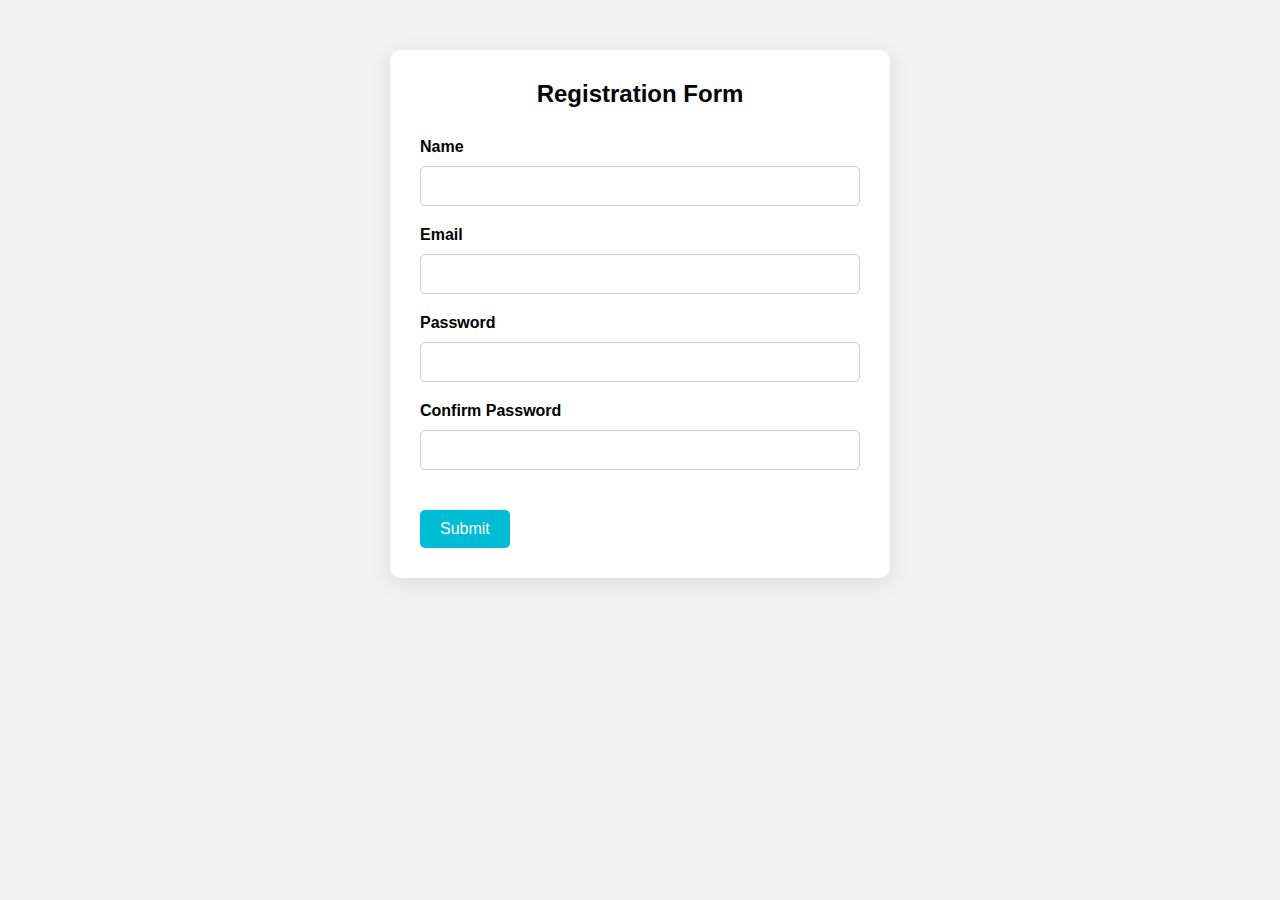
<file: validate-form-main/index.html>
<!DOCTYPE html>
<html>
  <head>
    <title>Form Validation Example</title>
    <link rel="stylesheet" type="text/css" href="style.css">
  </head>
  <body>
    <div class="container">
      <h2>Registration Form</h2>
      <form onsubmit="return validateForm()" method="POST">
        <div class="form-group">
          <label>Name</label>
          <input type="text" name="name" id="name" required>
        </div>
        <div class="form-group">
          <label>Email</label>
          <input type="email" name="email" id="email" required>
        </div>
        <div class="form-group">
          <label>Password</label>
          <input type="password" name="password" id="password" required>
        </div>
        <div class="form-group">
          <label>Confirm Password</label>
          <input type="password" name="confirm-password" id="confirm-password" required>
        </div>
        <button type="submit">Submit</button>
      </form>
    </div>
    <script src="script.js"></script>
  </body>
</html>
</file>
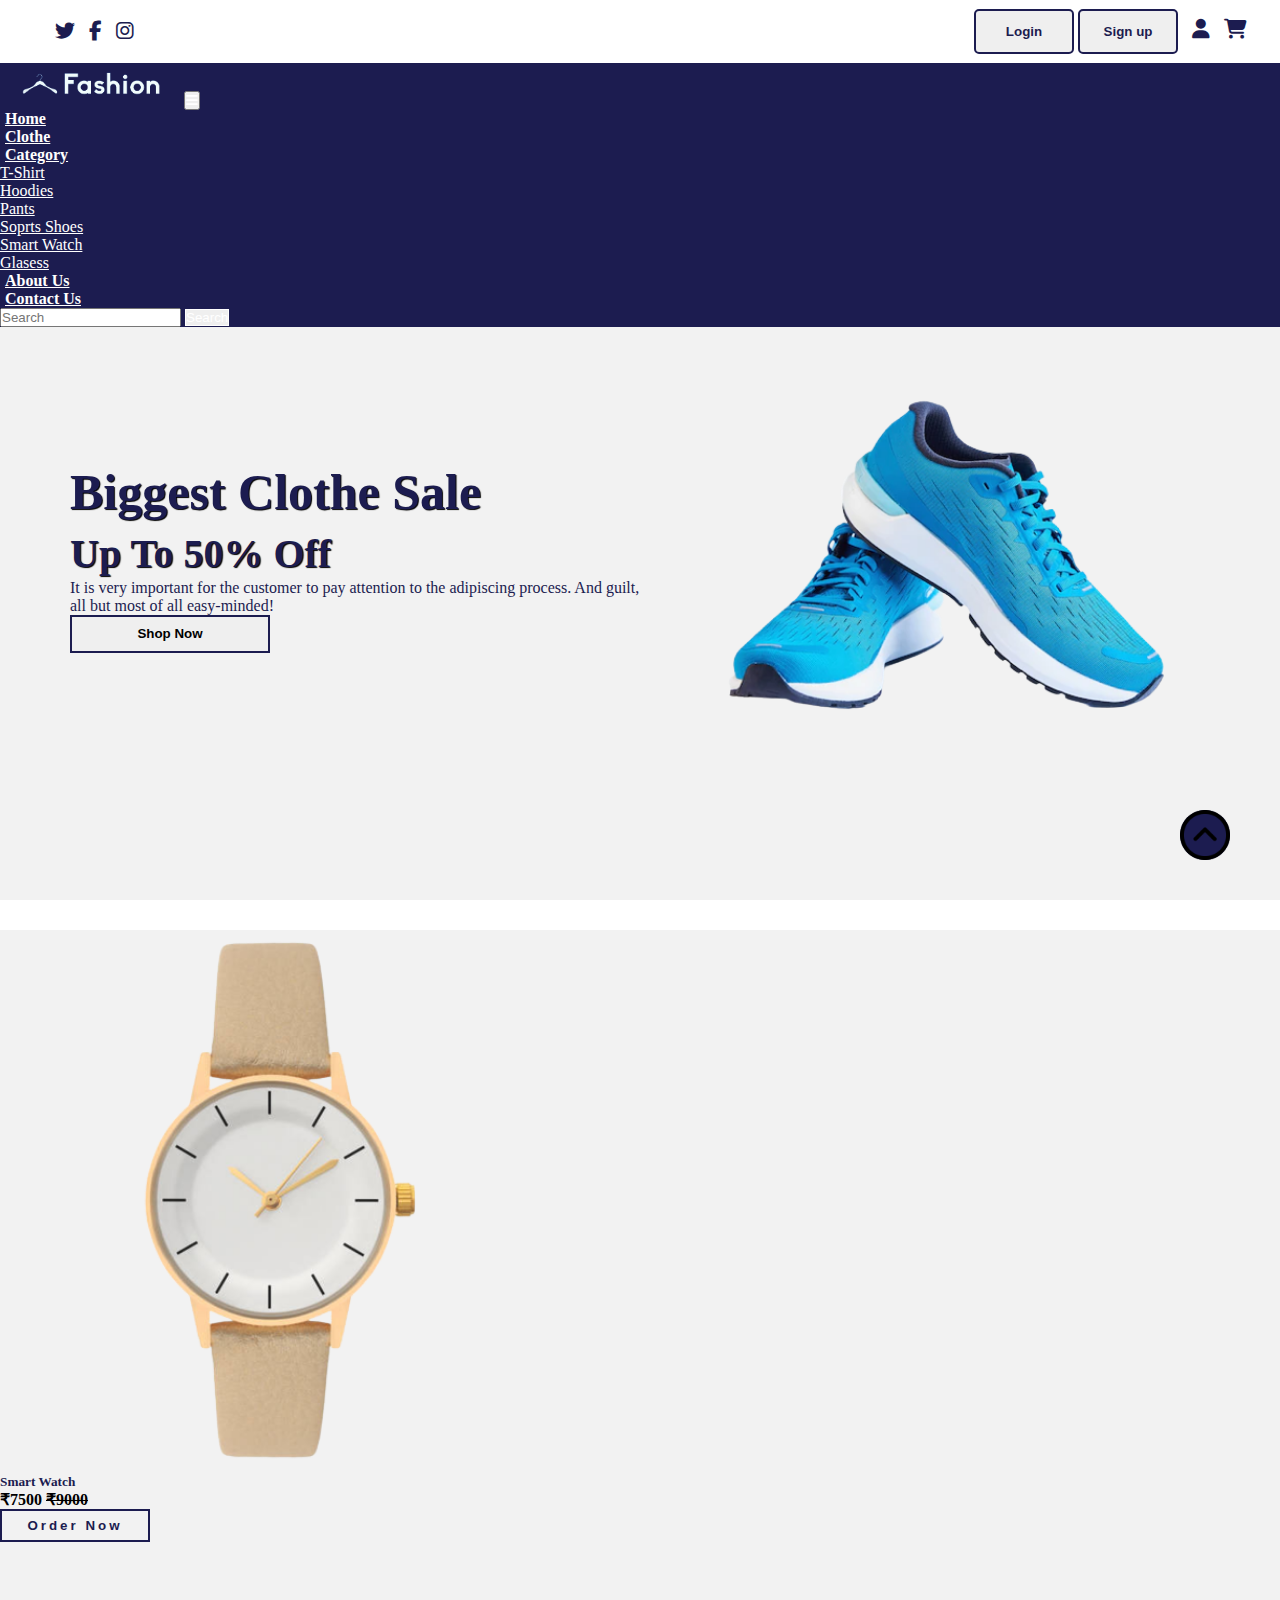
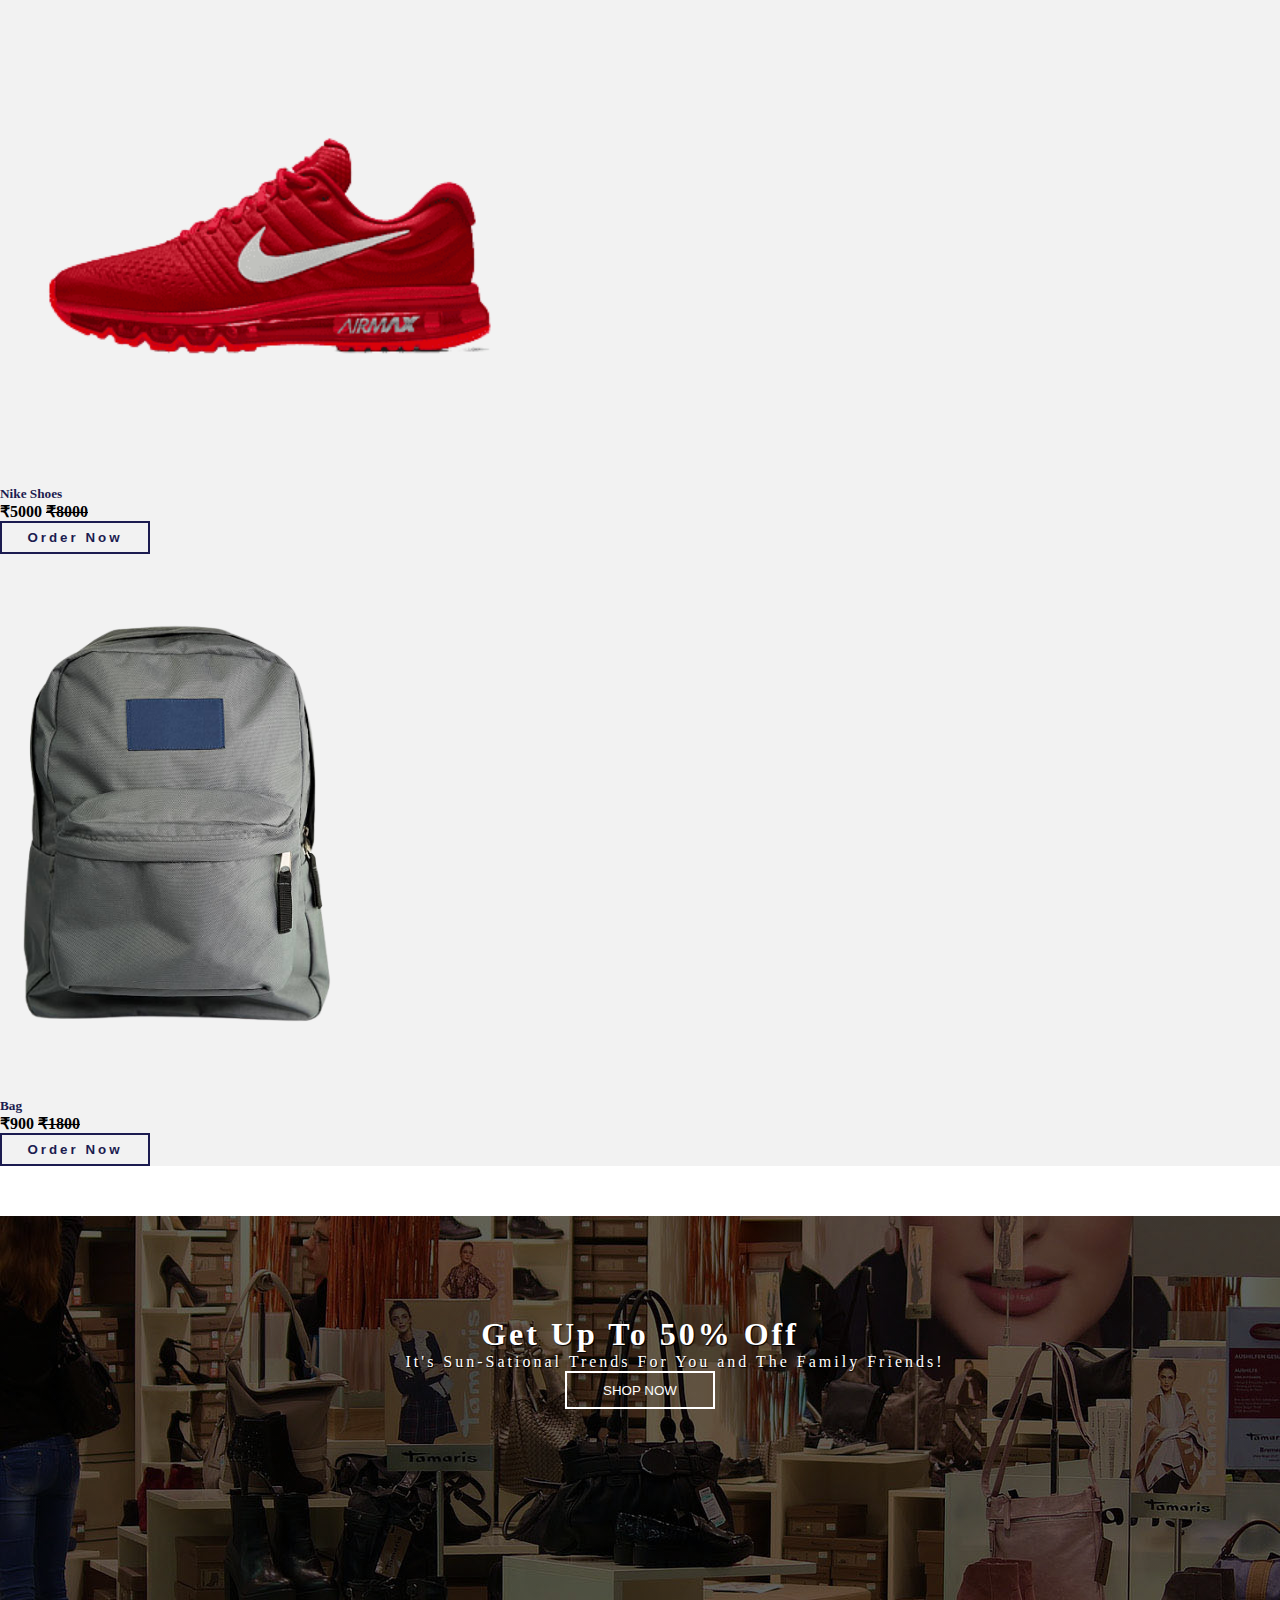
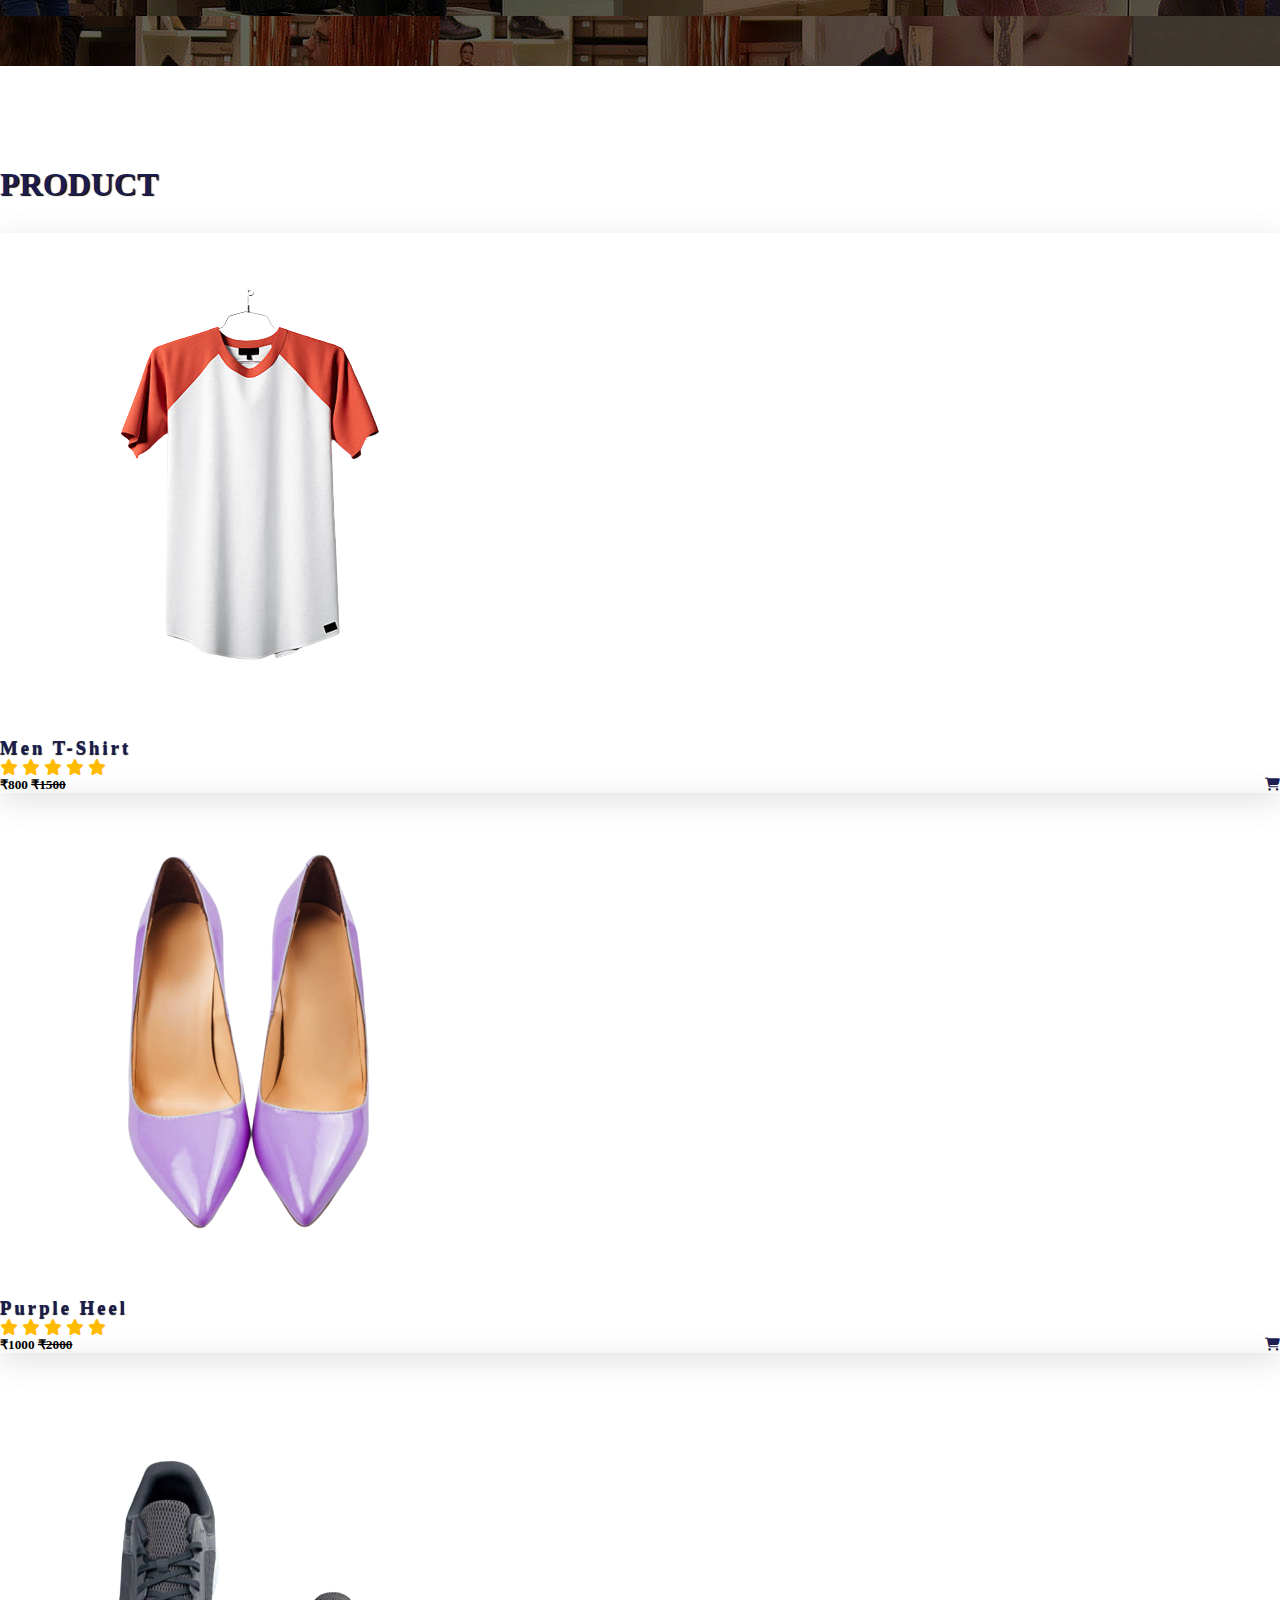
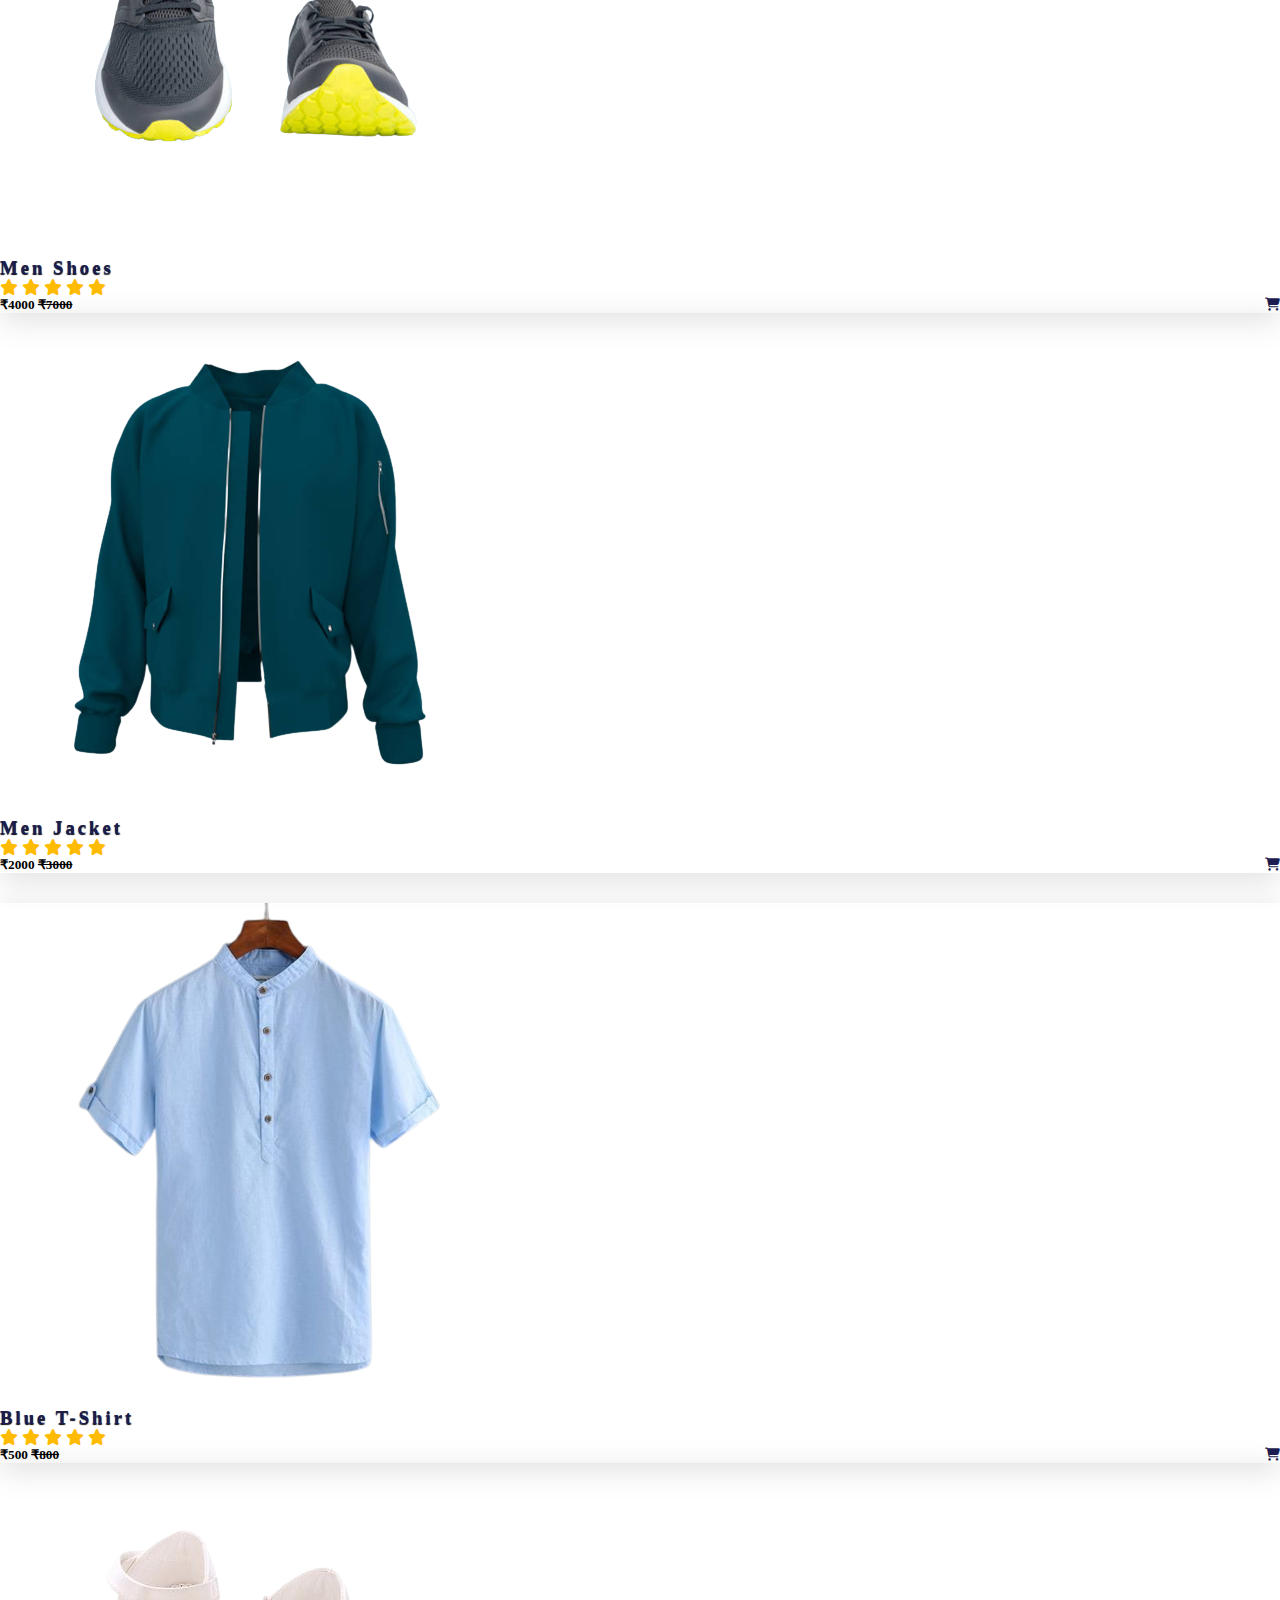
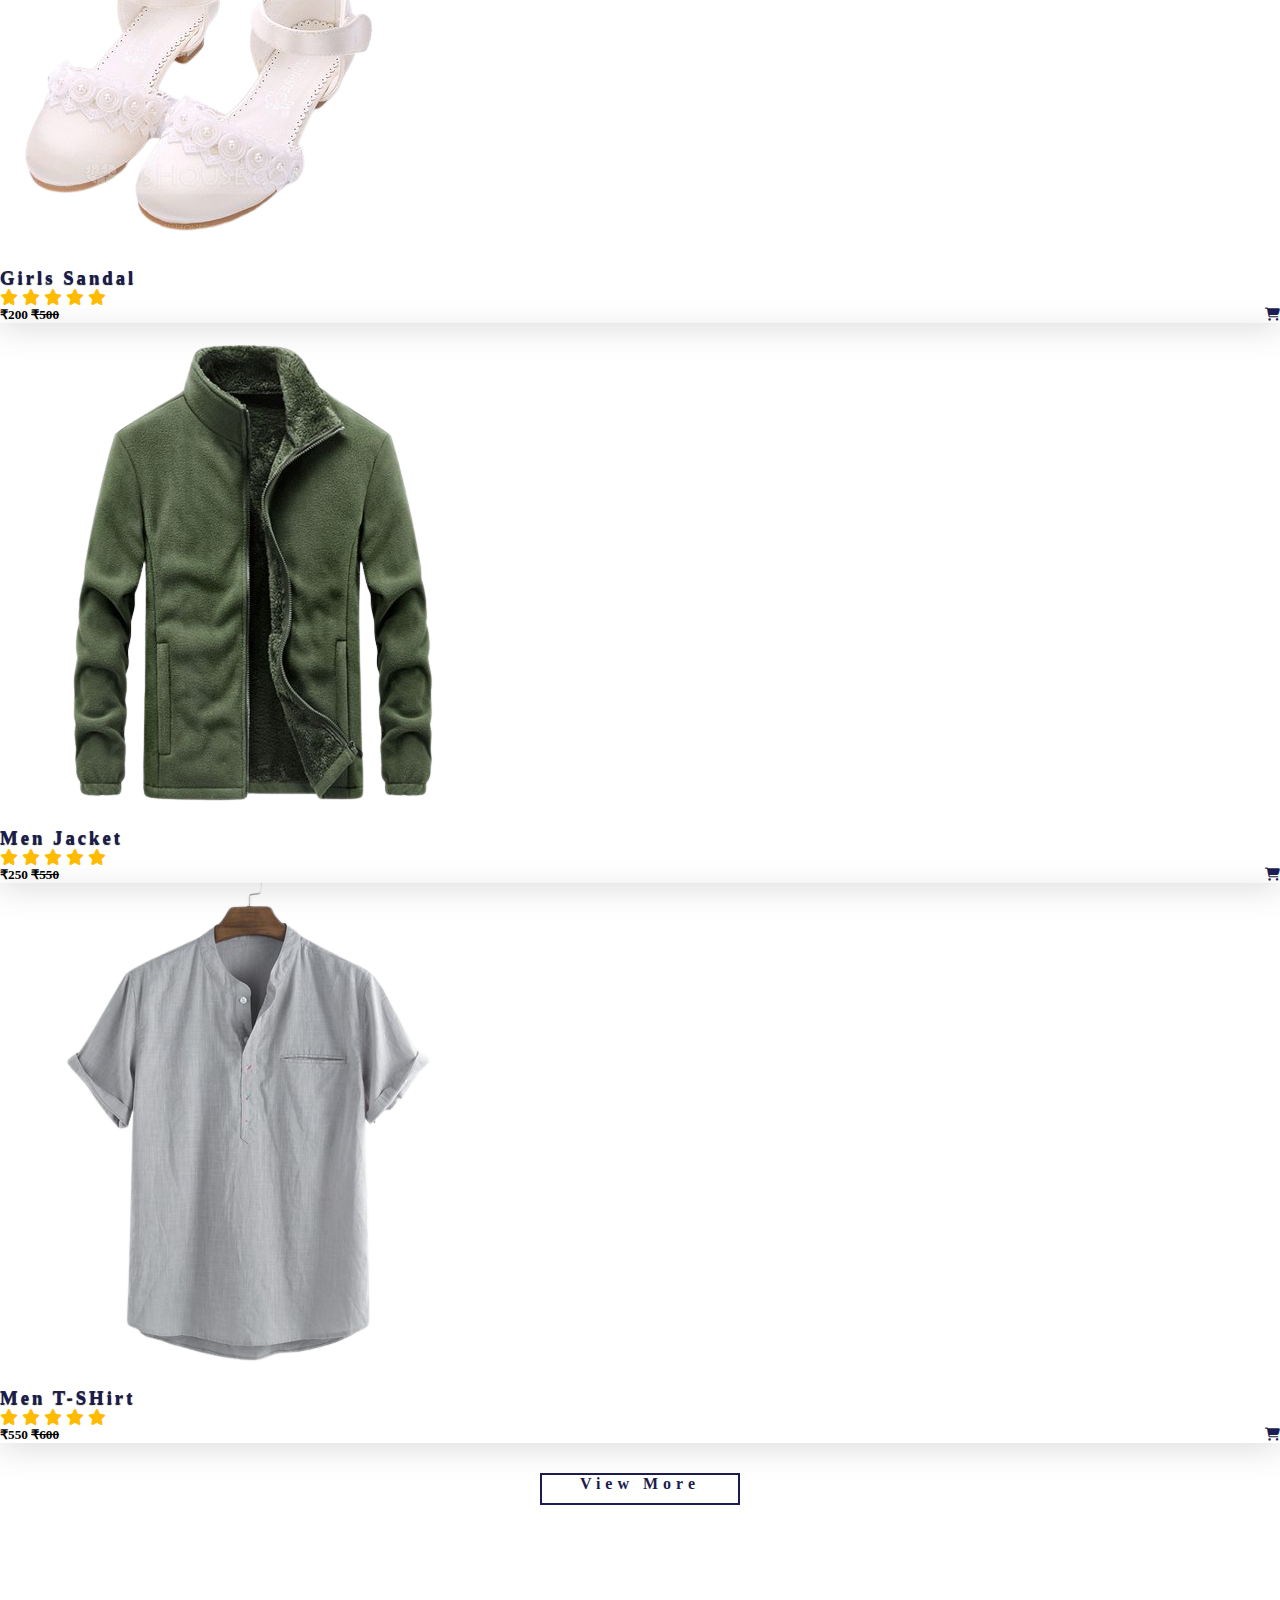
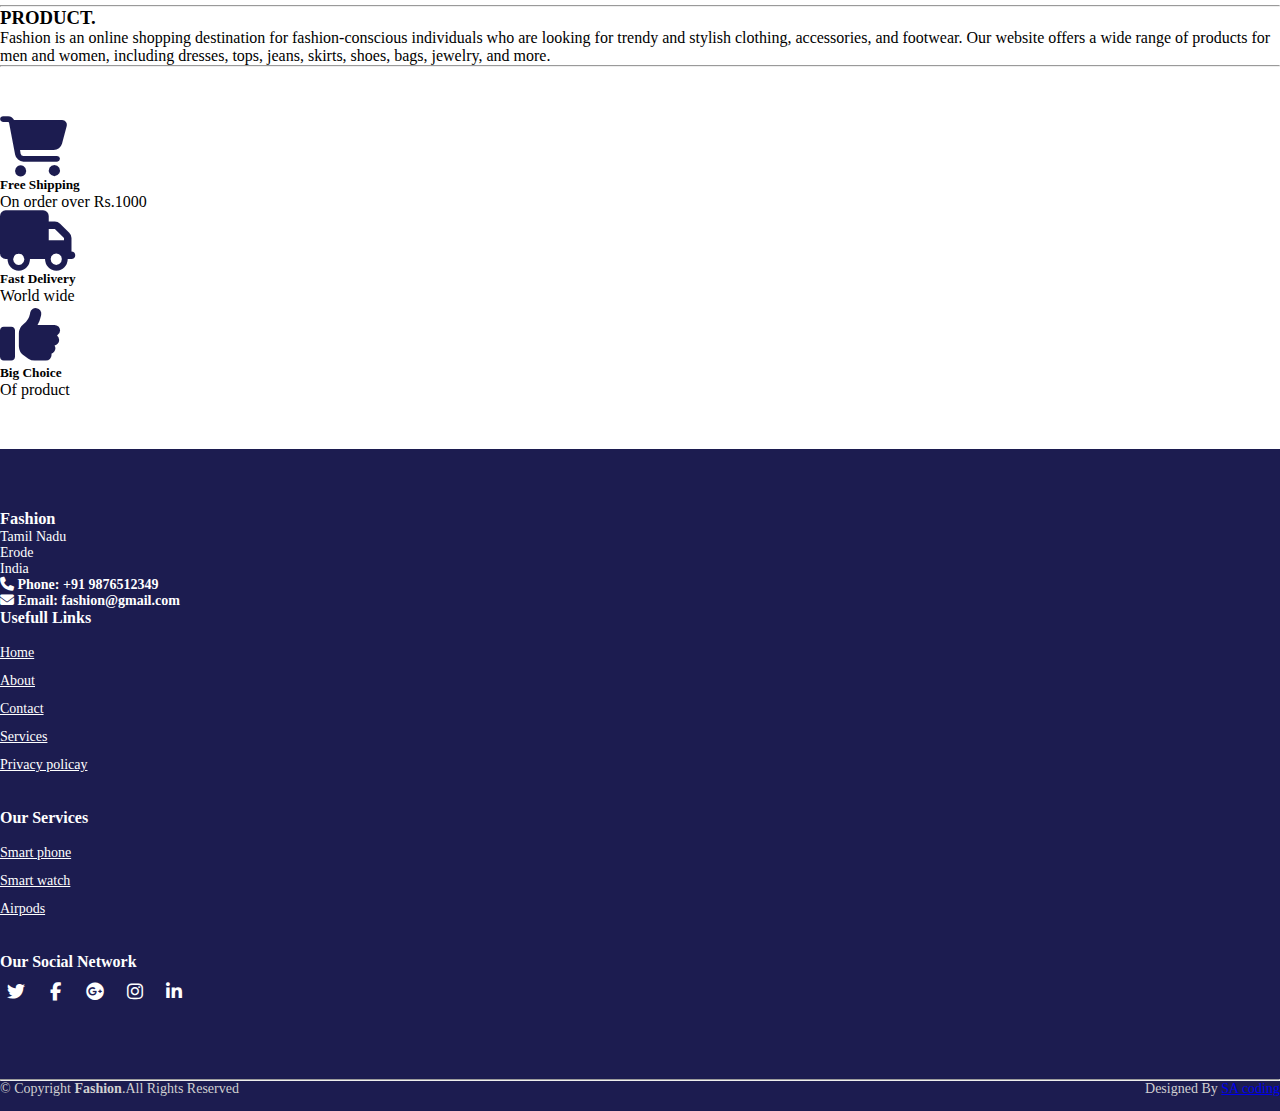
<file: FASHION EXP-1/FASHION/index.html>
<!DOCTYPE html>
<html lang="en">
<head>
    <meta charset="UTF-8">
    <meta http-equiv="X-UA-Compatible" content="IE=edge">
    <meta name="viewport" content="width=device-width, initial-scale=1.0">
    <title>Fashion</title>
    <link rel="shortcut icon" type="image" href="./image/logo2.png">
    <link rel="stylesheet" href="style.css">
    <link rel="stylesheet" href="https://cdnjs.cloudflare.com/ajax/libs/font-awesome/6.2.0/css/all.min.css">
    <!-- bootstrap links -->
    <link href="https://cdn.jsdelivr.net/npm/bootstrap@5.0.2/dist/css/bootstrap.min.css" rel="stylesheet" integrity="sha384-EVSTQN3/azprG1Anm3QDgpJLIm9Nao0Yz1ztcQTwFspd3yD65VohhpuuCOmLASjC" crossorigin="anonymous">
    <!-- bootstrap links -->
    <!-- fonts links -->
    <link rel="preconnect" href="https://fonts.googleapis.com">
    <link rel="preconnect" href="https://fonts.gstatic.com" crossorigin>
    <link href="https://fonts.googleapis.com/css2?family=Roboto:wght@500&display=swap" rel="stylesheet">
    <!-- fonts links -->
</head>
<body>

    <!-- top navbar -->
    <div class="top-navbar">
        <div class="top-icons">
            <i class="fa-brands fa-twitter"></i>
            <i class="fa-brands fa-facebook-f"></i>
            <i class="fa-brands fa-instagram"></i>
        </div>
        <div class="other-links">
            <button id="btn-login"><a href="login.html">Login</a></button>
            <button id="btn-signup"><a href="signup.html">Sign up</a></button>

            <i class="fa-solid fa-user"></i>
            <i class="fa-solid fa-cart-shopping"></i>
        </div>
    </div>
    <!-- top navbar -->

    <div class="home-section">
        <!-- navbar -->
        <nav class="navbar navbar-expand-lg" id="navbar">
            <div class="container-fluid">
              <a class="navbar-brand" href="#"><img src="./image/logo.png" alt="" width="180px"></a>
              <button class="navbar-toggler" type="button" data-bs-toggle="collapse" data-bs-target="#navbarSupportedContent" aria-controls="navbarSupportedContent" aria-expanded="false" aria-label="Toggle navigation">
                <span><i class="fa-solid fa-bars" style="color: white;"></i></span>
              </button>
              <div class="collapse navbar-collapse" id="navbarSupportedContent">
                <ul class="navbar-nav me-auto mb-2 mb-lg-0">
                  <li class="nav-item">
                    <a class="nav-link active" aria-current="page" href="index.html">Home</a>
                  </li>
                  <li class="nav-item">
                    <a class="nav-link" href="clothe.html">Clothe</a>
                  </li>
                  <li class="nav-item dropdown">
                    <a class="nav-link dropdown-toggle" href="#" id="navbarDropdown" role="button" data-bs-toggle="dropdown" aria-expanded="false">
                      Category
                    </a>
                    <ul class="dropdown-menu" aria-labelledby="navbarDropdown" style="background-color: #1c1c50;">
                      <li><a class="dropdown-item" href="#">T-Shirt</a></li>
                      <li><a class="dropdown-item" href="#">Hoodies</a></li>
                      <li><a class="dropdown-item" href="#">Pants</a></li>
                      <li><a class="dropdown-item" href="#">Soprts Shoes</a></li>
                      <li><a class="dropdown-item" href="#">Smart Watch</a></li>
                      <li><a class="dropdown-item" href="#">Glasess</a></li>
                    </ul>
                  </li>
                  <li class="nav-item">
                    <a class="nav-link" href="about.html">About Us</a>
                  </li>
                <li class="nav-item">
                    <a class="nav-link" href="contact.html">Contact Us</a>
                  </li>
                </ul>
               
                <form class="d-flex">
                  <input class="form-control me-2" type="search" placeholder="Search" aria-label="Search">
                  <button class="btn btn-outline-success" type="submit" id="search-btn">Search</button>
                </form>
              </div>
            </div>
          </nav>
        <!-- navbar -->





        <!-- home content -->
        <section class="home">
            <div class="content">
                <h3>Biggest Clothe Sale
                    <br> <span>Up To 50% Off</span>
                </h3>
                <p>It is very important for the customer to pay attention to the adipiscing process. And guilt, all but most of all easy-minded!
                </p>
                <button id="shopnow">Shop Now</button>
            </div>
            <div class="img">
                <img src="./image/b2.png" alt="">
            </div>
        </section>
        <!-- home content -->
    </div>

    <!-- top cards -->
    <div class="container" id="top-cards">
        <div class="row">
            <div class="col-md-5 py-3 py-md-0">
                <div class="card" style="background-color: #a9a9a926;">
                    <img src="./image/topcard1.png" alt="">
                    <div class="card-img-overlay">
                        <h5 class="card-titel">Smart Watch</h5>
                        <p>
                        </p>
                        <p><strong>₹7500 <strike>₹9000</strike></strong></p>
                        <button>Order Now</button>
                    </div>
                </div>
            </div>
            <div class="col-md-4 py-3 py-md-0">
                <div class="card" style="background-color: #a9a9a926;">
                    <img src="./image/topcard2.png" alt="">
                    <div class="card-img-overlay">
                        <h5 class="card-titel">Nike Shoes</h5>
                        <p></p>
                        <p><strong>₹5000 <strike>₹8000</strike></strong></p>
                        <button>Order Now</button>
                    </div>
                </div>
            </div>
            <div class="col-md-3 py-3 py-md-0">
                <div class="card" style="background-color: #a9a9a926;">
                    <img src="./image/topcard3.png" alt="">
                    <div class="card-img-overlay">
                        <h5 class="card-titel">Bag</h5>
                        <p></p>
                        <p><strong>₹900 <strike>₹1800</strike></strong></p>
                        <button>Order Now</button>
                    </div>
                </div>
            </div>
        </div>
    </div>
    <!-- top cards -->
    

    <!-- banner -->
    <div class="banner">
        <div class="content">
            <h1>Get Up To 50% Off</h1>
            <p> It's Sun-Sational Trends For You and The Family Friends!
            </p>
            <div id="bannerbtn"><button>SHOP NOW</button></div>
        </div>
    </div>
    <!-- banner -->

    <!-- product cards -->
    <div class="container" id="product-cards">
        <h1 class="text-center">PRODUCT</h1>
        <div class="row" style="margin-top: 30px;">
            <div class="col-md-3 py-3 py-md-0">
                <div class="card">
                    <img src="./image/p13.png" alt="">
                    <div class="card-body">
                        <h3>Men T-Shirt</h3>
                        <div class="star">
                            <i class="fas fa-star checked"></i>
                            <i class="fas fa-star checked"></i>
                            <i class="fas fa-star checked"></i>
                            <i class="fas fa-star checked"></i>
                            <i class="fas fa-star checked"></i>
                        </div>
                        <h5>₹800 <strike>₹1500</strike> <span><i class="fa-solid fa-cart-shopping"></i></span></h5>
                    </div>
                </div>
            </div>
            <div class="col-md-3 py-3 py-md-0">
                <div class="card">
                    <img src="./image/p14.png" alt="">
                    <div class="card-body">
                        <h3>Purple Heel</h3>
                        <div class="star">
                            <i class="fas fa-star checked"></i>
                            <i class="fas fa-star checked"></i>
                            <i class="fas fa-star checked"></i>
                            <i class="fas fa-star checked"></i>
                            <i class="fas fa-star checked"></i>
                        </div>
                        <h5>₹1000 <strike>₹2000</strike> <span><i class="fa-solid fa-cart-shopping"></i></span></h5>
                    </div>
                </div>
            </div>
            <div class="col-md-3 py-3 py-md-0">
                <div class="card">
                    <img src="./image/p15.png" alt="">
                    <div class="card-body">
                        <h3>Men Shoes</h3>
                        <div class="star">
                            <i class="fas fa-star checked"></i>
                            <i class="fas fa-star checked"></i>
                            <i class="fas fa-star checked"></i>
                            <i class="fas fa-star checked"></i>
                            <i class="fas fa-star checked"></i>
                        </div>
                        <h5>₹4000 <strike>₹7000</strike> <span><i class="fa-solid fa-cart-shopping"></i></span></h5>
                    </div>
                </div>
            </div>
            <div class="col-md-3 py-3 py-md-0">
                <div class="card">
                    <img src="./image/p16.png" alt="">
                    <div class="card-body">
                        <h3>Men Jacket</h3>
                        <div class="star">
                            <i class="fas fa-star checked"></i>
                            <i class="fas fa-star checked"></i>
                            <i class="fas fa-star checked"></i>
                            <i class="fas fa-star checked"></i>
                            <i class="fas fa-star checked"></i>
                        </div>
                        <h5>₹2000 <strike>₹3000</strike> <span><i class="fa-solid fa-cart-shopping"></i></span></h5>
                    </div>
                </div>
            </div>
        </div>

        <div class="row" style="margin-top: 30px;">
            <div class="col-md-3 py-3 py-md-0">
                <div class="card">
                    <img src="./image/p17.png" alt="">
                    <div class="card-body">
                        <h3>Blue T-Shirt</h3>
                        <div class="star">
                            <i class="fas fa-star checked"></i>
                            <i class="fas fa-star checked"></i>
                            <i class="fas fa-star checked"></i>
                            <i class="fas fa-star checked"></i>
                            <i class="fas fa-star checked"></i>
                        </div>
                        <h5>₹500 <strike>₹800</strike> <span><i class="fa-solid fa-cart-shopping"></i></span></h5>
                    </div>
                </div>
            </div>
            <div class="col-md-3 py-3 py-md-0">
                <div class="card">
                    <img src="./image/p18.png" alt="">
                    <div class="card-body">
                        <h3>Girls Sandal</h3>
                        <div class="star">
                            <i class="fas fa-star checked"></i>
                            <i class="fas fa-star checked"></i>
                            <i class="fas fa-star checked"></i>
                            <i class="fas fa-star checked"></i>
                            <i class="fas fa-star checked"></i>
                        </div>
                        <h5>₹200 <strike>₹500</strike> <span><i class="fa-solid fa-cart-shopping"></i></span></h5>
                    </div>
                </div>
            </div>
            <div class="col-md-3 py-3 py-md-0">
                <div class="card">
                    <img src="./image/p19.png" alt="">
                    <div class="card-body">
                        <h3>Men Jacket</h3>
                        <div class="star">
                            <i class="fas fa-star checked"></i>
                            <i class="fas fa-star checked"></i>
                            <i class="fas fa-star checked"></i>
                            <i class="fas fa-star checked"></i>
                            <i class="fas fa-star checked"></i>
                        </div>
                        <h5>₹250 <strike>₹550</strike> <span><i class="fa-solid fa-cart-shopping"></i></span></h5>
                    </div>
                </div>
            </div>
            <div class="col-md-3 py-3 py-md-0">
                <div class="card">
                    <img src="./image/p20.png" alt="">
                    <div class="card-body">
                        <h3>Men T-SHirt</h3>
                        <div class="star">
                            <i class="fas fa-star checked"></i>
                            <i class="fas fa-star checked"></i>
                            <i class="fas fa-star checked"></i>
                            <i class="fas fa-star checked"></i>
                            <i class="fas fa-star checked"></i>
                        </div>
                        <h5>₹550 <strike>₹600</strike> <span><i class="fa-solid fa-cart-shopping"></i></span></h5>
                    </div>
                </div>
            </div>
        </div>
        <a href="clothe.html" id="viewmorebtn">View More</a>
    </div>
    <!-- product cards -->

    <!-- product -->
    <div class="container" style="margin-top: 100px;">
    <hr>
</div>
<div class="container">
    <h3 style="font-weight: bold;">PRODUCT.</h3>
<p>Fashion is an online shopping destination for fashion-conscious individuals who are looking for trendy and stylish clothing, accessories, and footwear. Our website offers a wide range of products for men and women, including dresses, tops, jeans, skirts, shoes, bags, jewelry, and more.</p>
    <hr>
</div>
    <!-- product -->


<!-- offer -->
    <div class="container" id="offer">
        <div class="row">
            <div class="col-md-4 py-3 py-md-0">
                <i class="fa-solid fa-cart-shopping"></i>
                <h5>Free Shipping</h5>
                <p>On order over Rs.1000</p>
            </div>
            <div class="col-md-4 py-3 py-md-0">
                <i class="fa-solid fa-truck"></i>
                <h5>Fast Delivery</h5>
                <p>World wide</p>
            </div>
            <div class="col-md-4 py-3 py-md-0">
                <i class="fa-solid fa-thumbs-up"></i>
                <h5>Big Choice</h5>
                <p>Of product</p>
            </div>
        </div>
    </div>
<!-- offer -->






<!-- footer -->
<footer id="footer" style="margin-top: 50px;">
<div class="footer-top">
    <div class="container">
        <div class="row">
            <div class="col-lg-3 col-md-6 footer-content">
                <h3>Fashion</h3>
                <p>
                    Tamil Nadu <br>
                    Erode <br>
                    India <br>
                </p>
                <strong><i class="fas fa-phone"></i> Phone: <strong>+91 9876512349</strong></strong><br>
                <strong><i class="fa-solid fa-envelope"></i> Email: <strong>fashion@gmail.com</strong></strong>
            </div>
            <div class="col-lg-3 col-md-6 footer-links">
                <h4>Usefull Links</h4>
                <ul>
                  <li><a href="index.html">Home</a></li>
                  <li><a href="about.html">About</a></li>
                  <li><a href="contact.html">Contact</a></li>
                  <li><a href="#">Services</a></li>
                  <li><a href="#">Privacy policay</a></li>
                </ul>
            </div>
            <div class="col-lg-3 col-md-6 footer-links">
                <h4>Our Services</h4>
                <ul>
                    <li><a href="#">Smart phone</a></li>
                    <li><a href="#">Smart watch</a></li>
                    <li><a href="#">Airpods</a></li>
                </ul>
            </div>
            <div class="col-lg-3 col-md-6 footer-links">
                <h4>Our Social Network</h4>
                <div class="socail-links mt-3">
                    <a href="#" class="twiiter"><i class="fa-brands fa-twitter"></i></a>
                    <a href="#" class="twiiter"><i class="fa-brands fa-facebook-f"></i></a>
                    <a href="#" class="twiiter"><i class="fa-brands fa-google-plus"></i></a>
                    <a href="#" class="twiiter"><i class="fa-brands fa-instagram"></i></a>
                    <a href="#" class="twiiter"><i class="fa-brands fa-linkedin-in"></i></a>
                </div>
            </div>
        </div>
    </div>
</div>
<hr>
<div class="container py-4">
    <div class="copyright">
        &copy; Copyright <strong>Fashion</strong>.All Rights Reserved
    </div>
    <div class="credits">
        Designed By <a href="#">SA coding</a>
    </div>
</div>
</footer>
<!-- footer -->

<a href="#" class="arrow"><i><img src="./image/up-arrow.png" alt="" width="50px"></i></a>

    <script src="https://cdn.jsdelivr.net/npm/bootstrap@5.0.2/dist/js/bootstrap.bundle.min.js" integrity="sha384-MrcW6ZMFYlzcLA8Nl+NtUVF0sA7MsXsP1UyJoMp4YLEuNSfAP+JcXn/tWtIaxVXM" crossorigin="anonymous"></script>

</body>
</html>
</file>
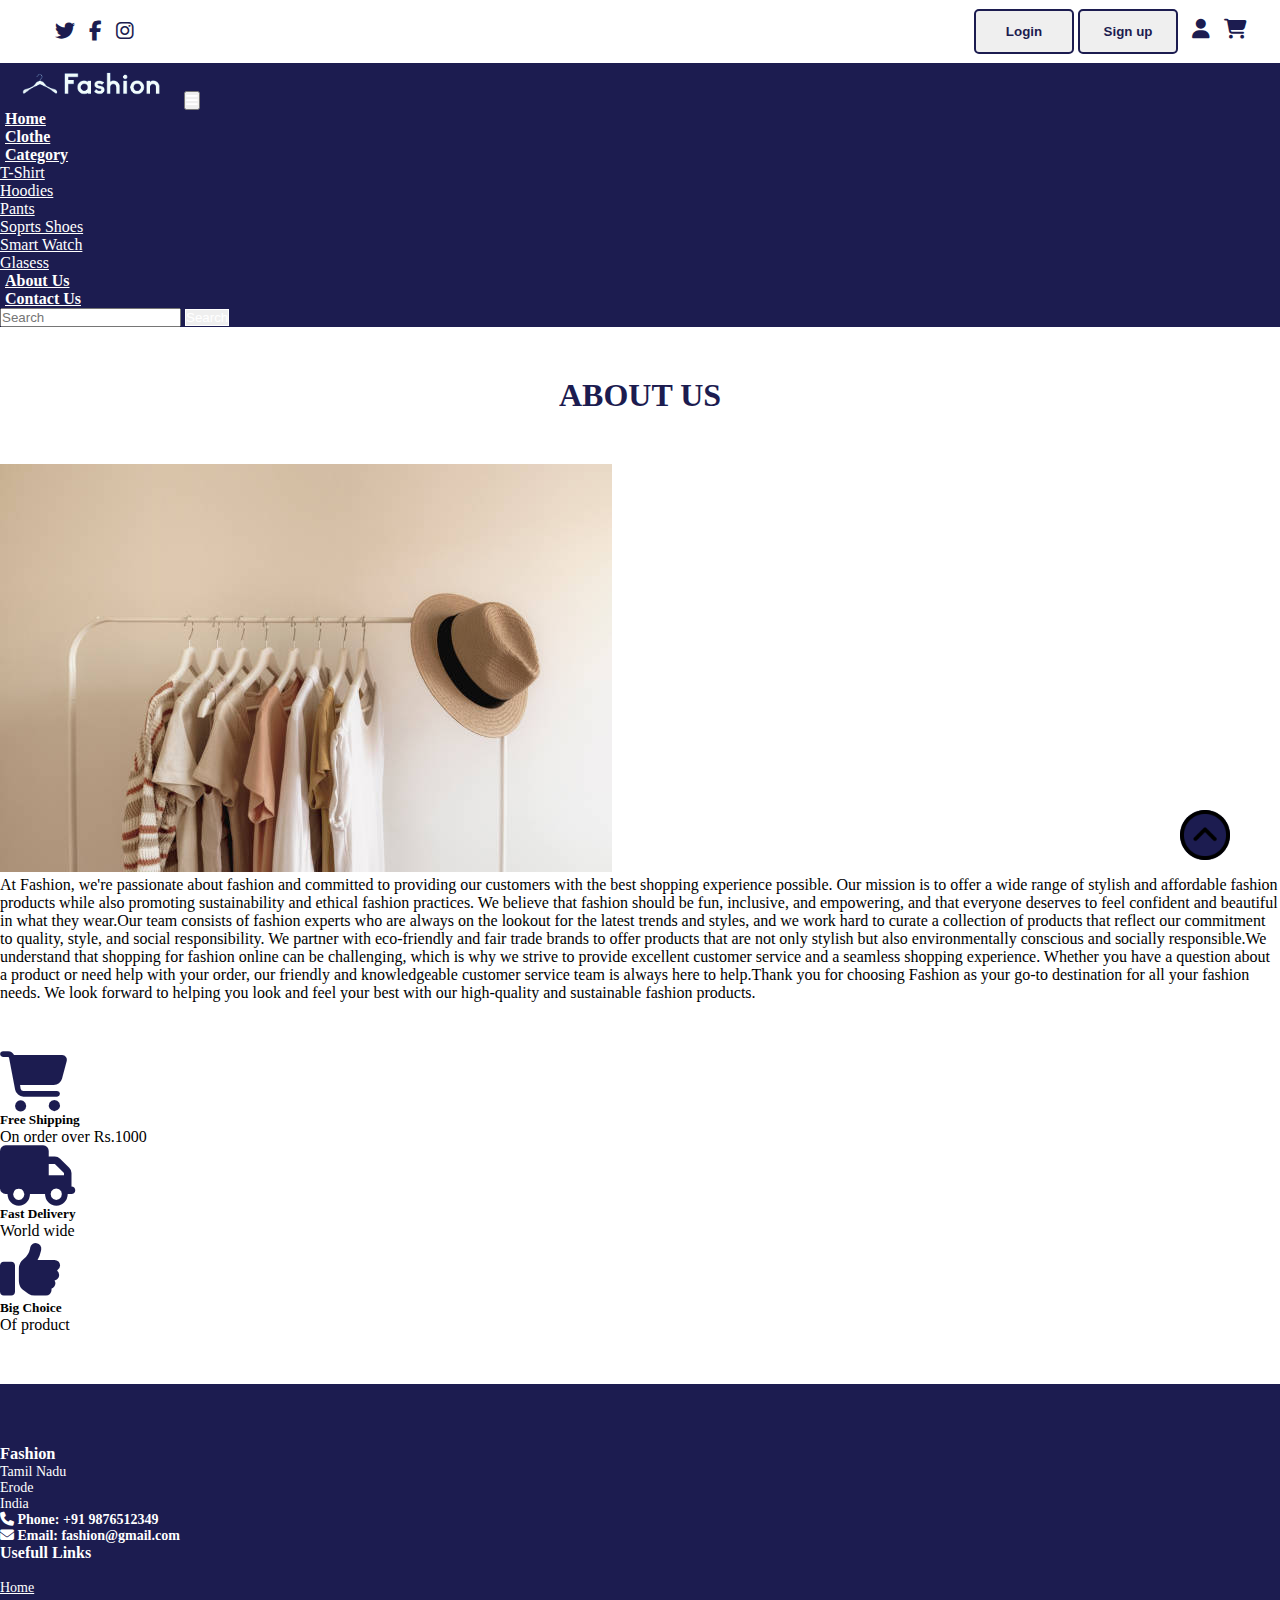
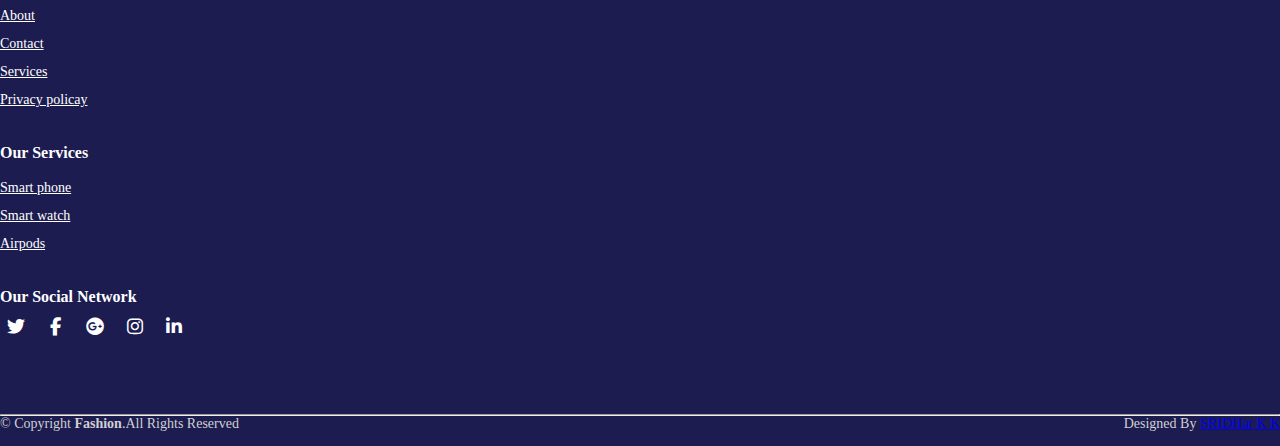
<file: FASHION EXP-1/FASHION/about.html>
<!DOCTYPE html>
<html lang="en">
<head>
    <meta charset="UTF-8">
    <meta http-equiv="X-UA-Compatible" content="IE=edge">
    <meta name="viewport" content="width=device-width, initial-scale=1.0">
    <title>Fashion</title>
    <link rel="shortcut icon" type="image" href="./image/logo2.png">
    <link rel="stylesheet" href="style.css">
    <link rel="stylesheet" href="https://cdnjs.cloudflare.com/ajax/libs/font-awesome/6.2.0/css/all.min.css">
    <!-- bootstrap links -->
    <link href="https://cdn.jsdelivr.net/npm/bootstrap@5.0.2/dist/css/bootstrap.min.css" rel="stylesheet" integrity="sha384-EVSTQN3/azprG1Anm3QDgpJLIm9Nao0Yz1ztcQTwFspd3yD65VohhpuuCOmLASjC" crossorigin="anonymous">
    <!-- bootstrap links -->
    <!-- fonts links -->
    <link rel="preconnect" href="https://fonts.googleapis.com">
    <link rel="preconnect" href="https://fonts.gstatic.com" crossorigin>
    <link href="https://fonts.googleapis.com/css2?family=Roboto:wght@500&display=swap" rel="stylesheet">
    <!-- fonts links -->
</head>
<body>

    <!-- top navbar -->
    <div class="top-navbar">
        <div class="top-icons">
            <i class="fa-brands fa-twitter"></i>
            <i class="fa-brands fa-facebook-f"></i>
            <i class="fa-brands fa-instagram"></i>
        </div>
        <div class="other-links">
            <button id="btn-login"><a href="login.html">Login</a></button>
            <button id="btn-signup"><a href="signup.html">Sign up</a></button>

            <i class="fa-solid fa-user"></i>
            <i class="fa-solid fa-cart-shopping"></i>
        </div>
    </div>
    <!-- top navbar -->

        <!-- navbar -->
        <nav class="navbar navbar-expand-lg" id="navbar">
            <div class="container-fluid">
              <a class="navbar-brand" href="#"><img src="./image/logo.png" alt="" width="180px"></a>
              <button class="navbar-toggler" type="button" data-bs-toggle="collapse" data-bs-target="#navbarSupportedContent" aria-controls="navbarSupportedContent" aria-expanded="false" aria-label="Toggle navigation">
                <span><i class="fa-solid fa-bars" style="color: white;"></i></span>
              </button>
              <div class="collapse navbar-collapse" id="navbarSupportedContent">
                <ul class="navbar-nav me-auto mb-2 mb-lg-0">
                  <li class="nav-item">
                    <a class="nav-link active" aria-current="page" href="index.html">Home</a>
                  </li>
                  <li class="nav-item">
                    <a class="nav-link" href="clothe.html">Clothe</a>
                  </li>
                  <li class="nav-item dropdown">
                    <a class="nav-link dropdown-toggle" href="#" id="navbarDropdown" role="button" data-bs-toggle="dropdown" aria-expanded="false">
                      Category
                    </a>
                    <ul class="dropdown-menu" aria-labelledby="navbarDropdown" style="background-color: #1c1c50;">
                      <li><a class="dropdown-item" href="#">T-Shirt</a></li>
                      <li><a class="dropdown-item" href="#">Hoodies</a></li>
                      <li><a class="dropdown-item" href="#">Pants</a></li>
                      <li><a class="dropdown-item" href="#">Soprts Shoes</a></li>
                      <li><a class="dropdown-item" href="#">Smart Watch</a></li>
                      <li><a class="dropdown-item" href="#">Glasess</a></li>
                    </ul>
                  </li>
                  <li class="nav-item">
                    <a class="nav-link" href="about.html">About Us</a>
                  </li>
                <li class="nav-item">
                    <a class="nav-link" href="contact.html">Contact Us</a>
                  </li>
                </ul>
               
                <form class="d-flex">
                  <input class="form-control me-2" type="search" placeholder="Search" aria-label="Search">
                  <button class="btn btn-outline-success" type="submit" id="search-btn">Search</button>
                </form>
              </div>
            </div>
          </nav>
        <!-- navbar -->



<!-- about -->
<div class="container" id="about">
    <h1>ABOUT US</h1>
    <div class="row" style="margin-top: 50px;">
        <div class="col-md-6 py-3 py-md-0">
            <div class="card">
                <img src="./image/about.png" alt="">
            </div>
        </div>
        <div class="col-md-6 py-3 py-md-0">
<p>At Fashion, we're passionate about fashion and committed to providing our customers with the best shopping experience possible. Our mission is to offer a wide range of stylish and affordable fashion products while also promoting sustainability and ethical fashion practices. We believe that fashion should be fun, inclusive, and empowering, and that everyone deserves to feel confident and beautiful in what they wear.Our team consists of fashion experts who are always on the lookout for the latest trends and styles, and we work hard to curate a collection of products that reflect our commitment to quality, style, and social responsibility. We partner with eco-friendly and fair trade brands to offer products that are not only stylish but also environmentally conscious and socially responsible.We understand that shopping for fashion online can be challenging, which is why we strive to provide excellent customer service and a seamless shopping experience. Whether you have a question about a product or need help with your order, our friendly and knowledgeable customer service team is always here to help.Thank you for choosing Fashion as your go-to destination for all your fashion needs. We look forward to helping you look and feel your best with our high-quality and sustainable fashion products.</p>
        </div>
    </div>
</div>
<!-- about -->


<!-- offer -->
    <div class="container" id="offer">
        <div class="row">
            <div class="col-md-4 py-3 py-md-0">
                <i class="fa-solid fa-cart-shopping"></i>
                <h5>Free Shipping</h5>
                <p>On order over Rs.1000</p>
            </div>
            <div class="col-md-4 py-3 py-md-0">
                <i class="fa-solid fa-truck"></i>
                <h5>Fast Delivery</h5>
                <p>World wide</p>
            </div>
            <div class="col-md-4 py-3 py-md-0">
                <i class="fa-solid fa-thumbs-up"></i>
                <h5>Big Choice</h5>
                <p>Of product</p>
            </div>
        </div>
    </div>
<!-- offer -->






<!-- footer -->
<footer id="footer" style="margin-top: 50px;">
<div class="footer-top">
    <div class="container">
        <div class="row">
            <div class="col-lg-3 col-md-6 footer-content">
                <h3>Fashion</h3>
                <p>
                    Tamil Nadu <br>
                    Erode <br>
                    India <br>
                </p>
                <strong><i class="fas fa-phone"></i> Phone: <strong>+91 9876512349</strong></strong><br>
                <strong><i class="fa-solid fa-envelope"></i> Email: <strong>fashion@gmail.com</strong></strong>
            </div>
            <div class="col-lg-3 col-md-6 footer-links">
                <h4>Usefull Links</h4>
                <ul>
                  <li><a href="index.html">Home</a></li>
                  <li><a href="about.html">About</a></li>
                  <li><a href="contact.html">Contact</a></li>
                  <li><a href="#">Services</a></li>
                  <li><a href="#">Privacy policay</a></li>
                </ul>
            </div>
            <div class="col-lg-3 col-md-6 footer-links">
                <h4>Our Services</h4>
                <ul>
                    <li><a href="#">Smart phone</a></li>
                    <li><a href="#">Smart watch</a></li>
                    <li><a href="#">Airpods</a></li>
                </ul>
            </div>
            <div class="col-lg-3 col-md-6 footer-links">
                <h4>Our Social Network</h4>
                <div class="socail-links mt-3">
                    <a href="#" class="twiiter"><i class="fa-brands fa-twitter"></i></a>
                    <a href="#" class="twiiter"><i class="fa-brands fa-facebook-f"></i></a>
                    <a href="#" class="twiiter"><i class="fa-brands fa-google-plus"></i></a>
                    <a href="#" class="twiiter"><i class="fa-brands fa-instagram"></i></a>
                    <a href="#" class="twiiter"><i class="fa-brands fa-linkedin-in"></i></a>
                </div>
            </div>
        </div>
    </div>
</div>
<hr>
<div class="container py-4">
    <div class="copyright">
        &copy; Copyright <strong>Fashion</strong>.All Rights Reserved
    </div>
    <div class="credits">
        Designed By <a href="#">SRIDHar K K</a>
    </div>
</div>
</footer>
<!-- footer -->

<a href="#" class="arrow"><i><img src="./image/up-arrow.png" alt="" width="50px"></i></a>

    <script src="https://cdn.jsdelivr.net/npm/bootstrap@5.0.2/dist/js/bootstrap.bundle.min.js" integrity="sha384-MrcW6ZMFYlzcLA8Nl+NtUVF0sA7MsXsP1UyJoMp4YLEuNSfAP+JcXn/tWtIaxVXM" crossorigin="anonymous"></script>

</body>
</html>
</file>
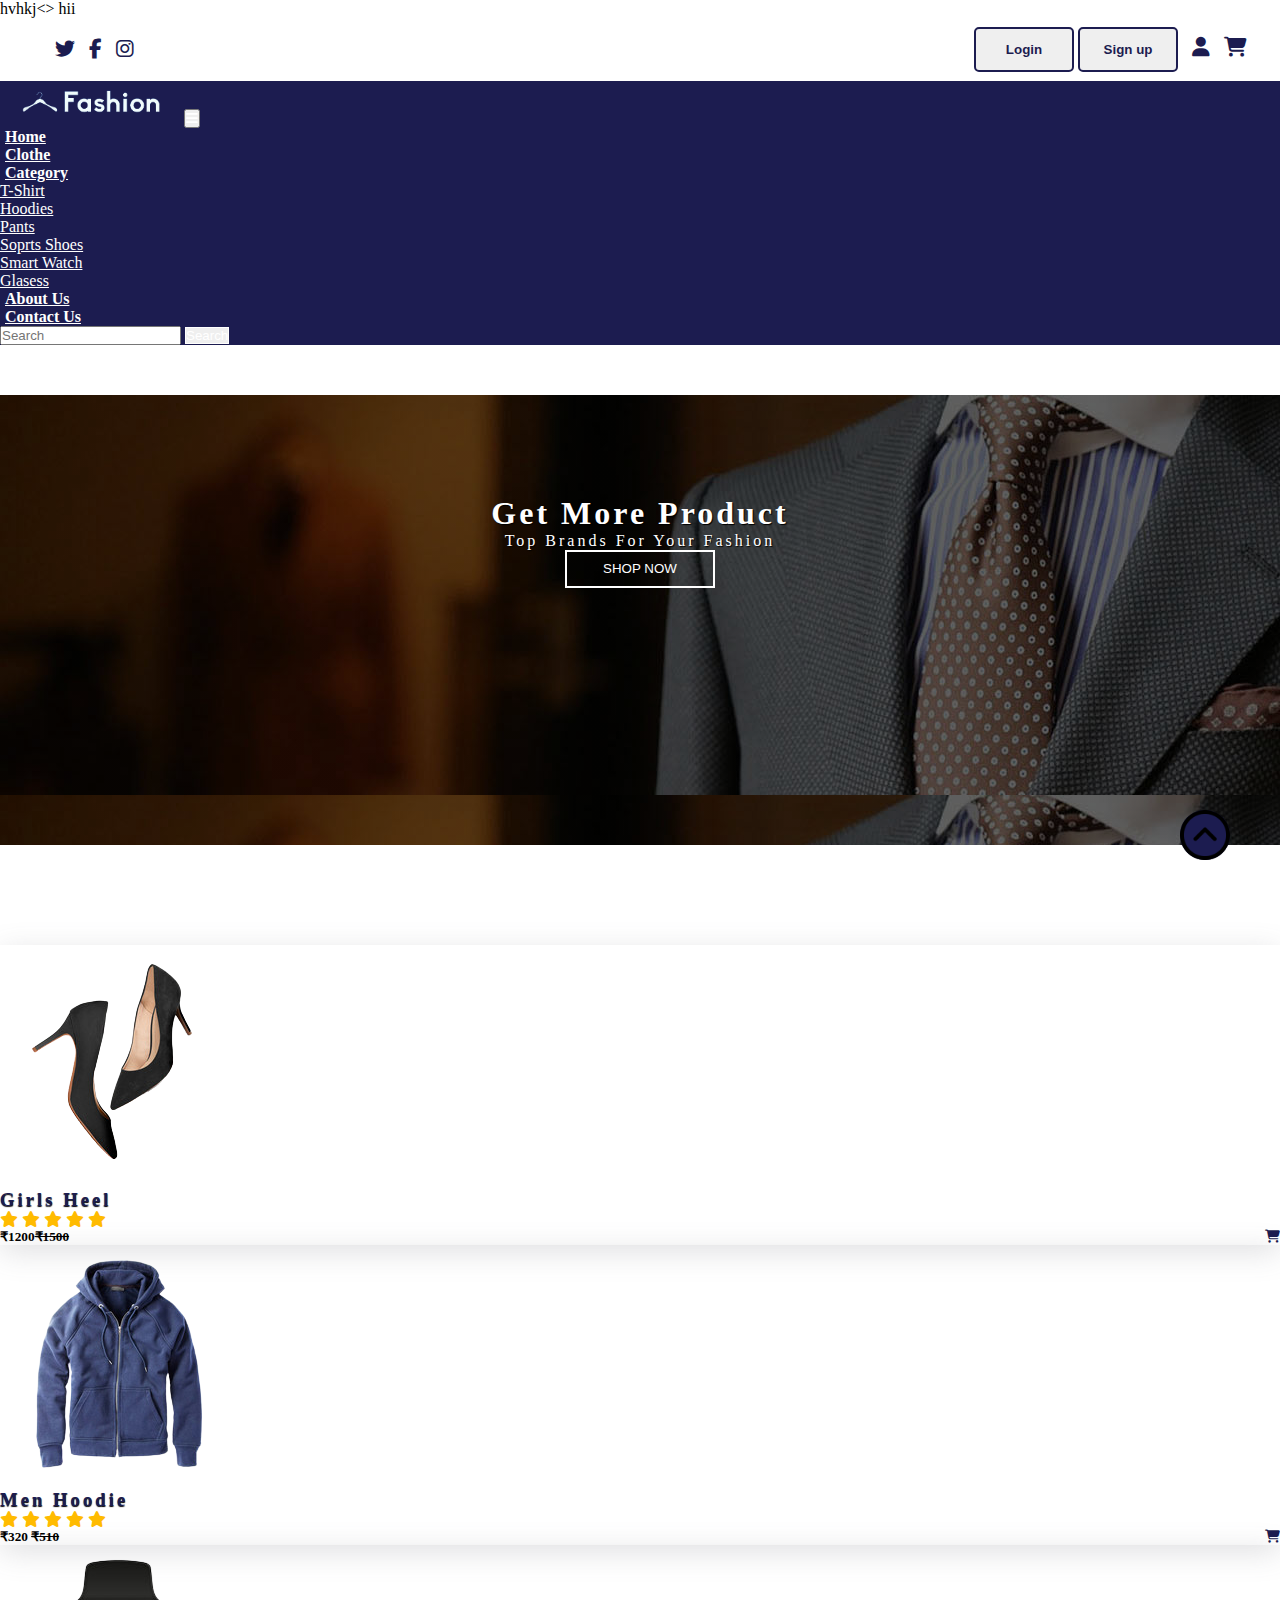
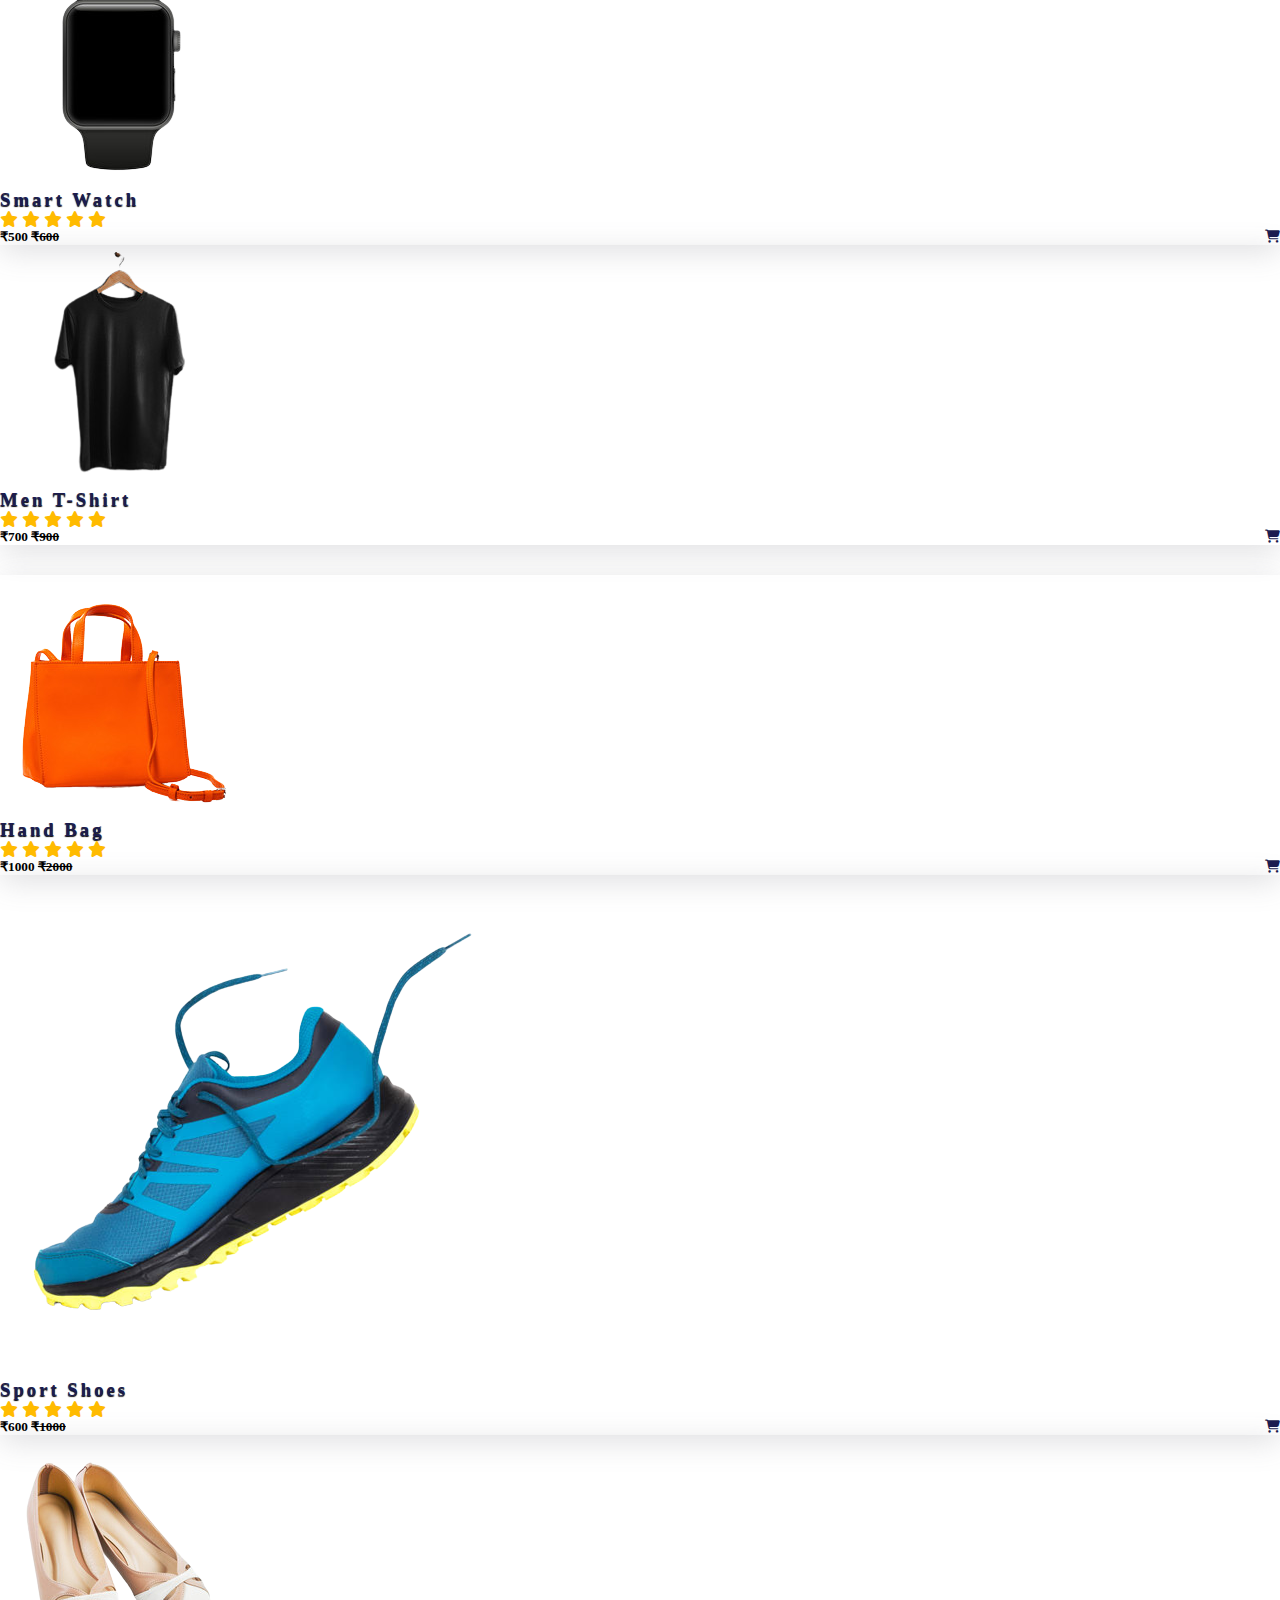
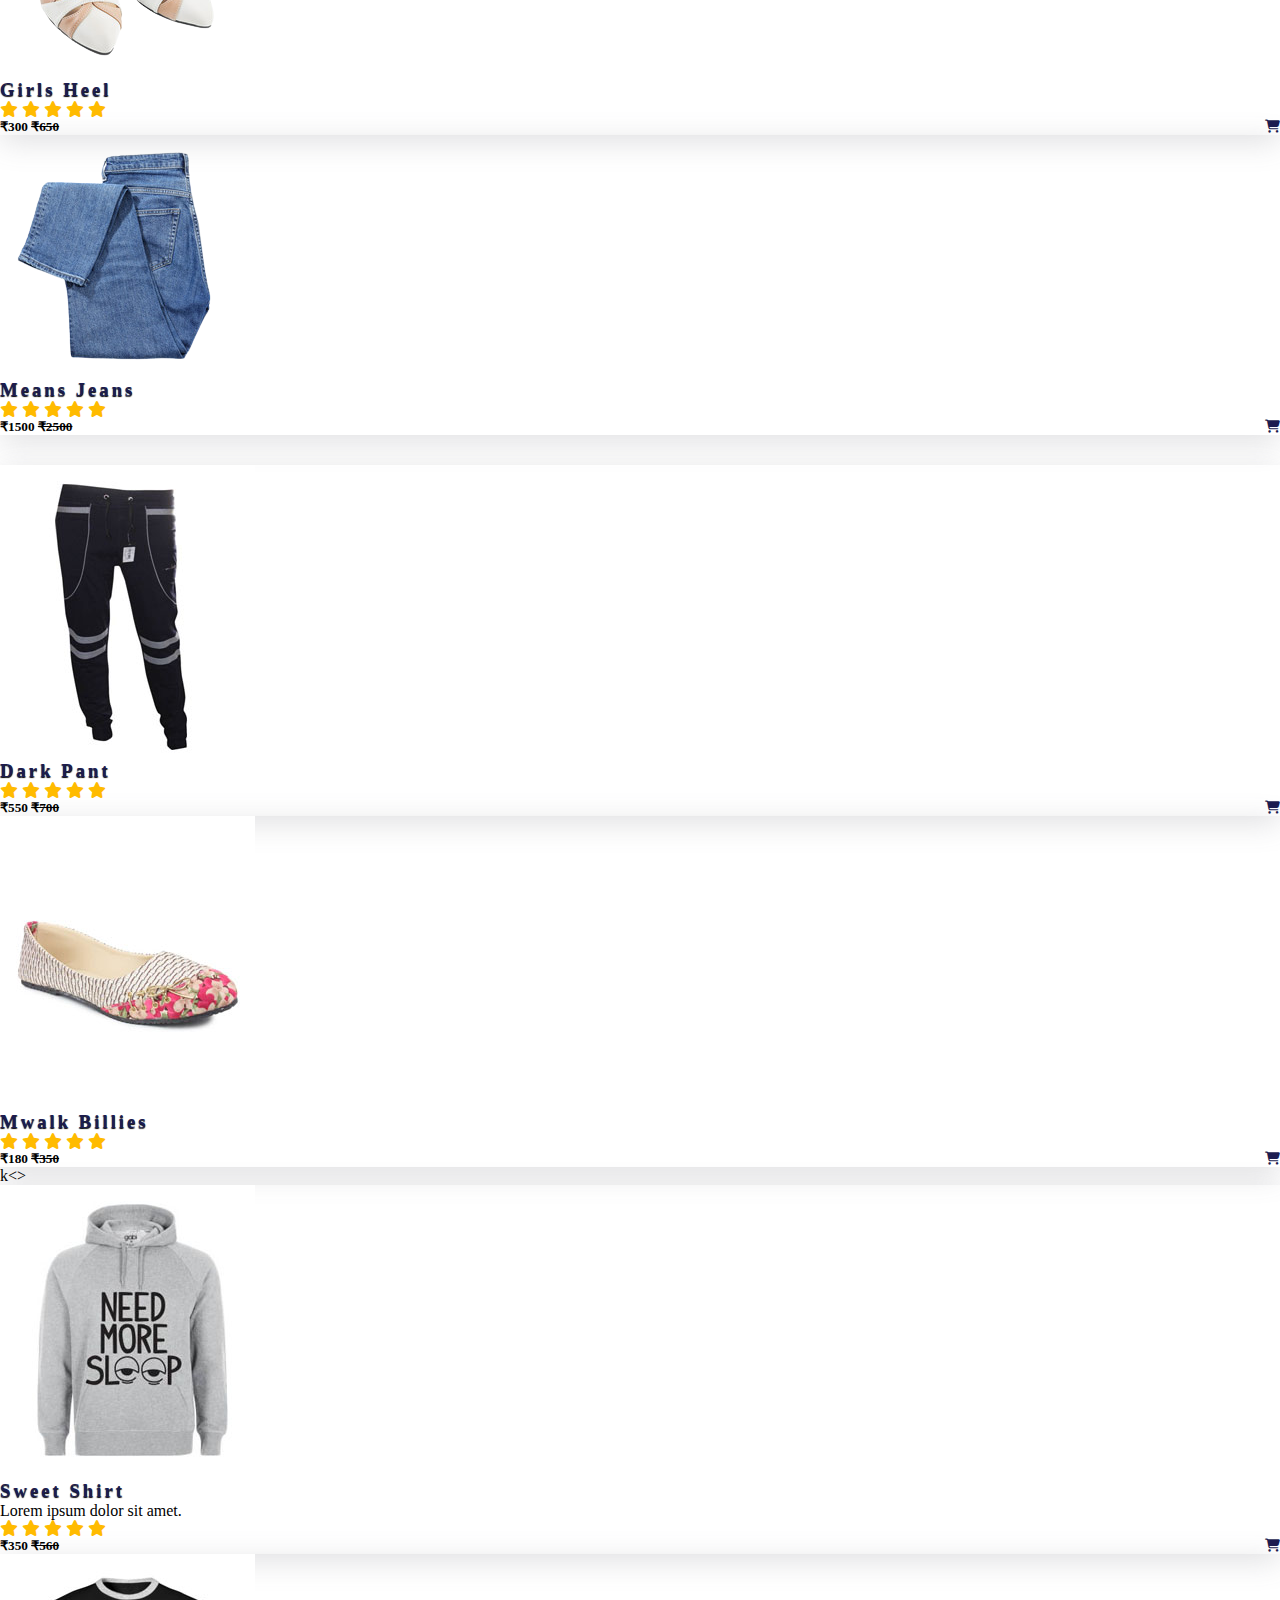
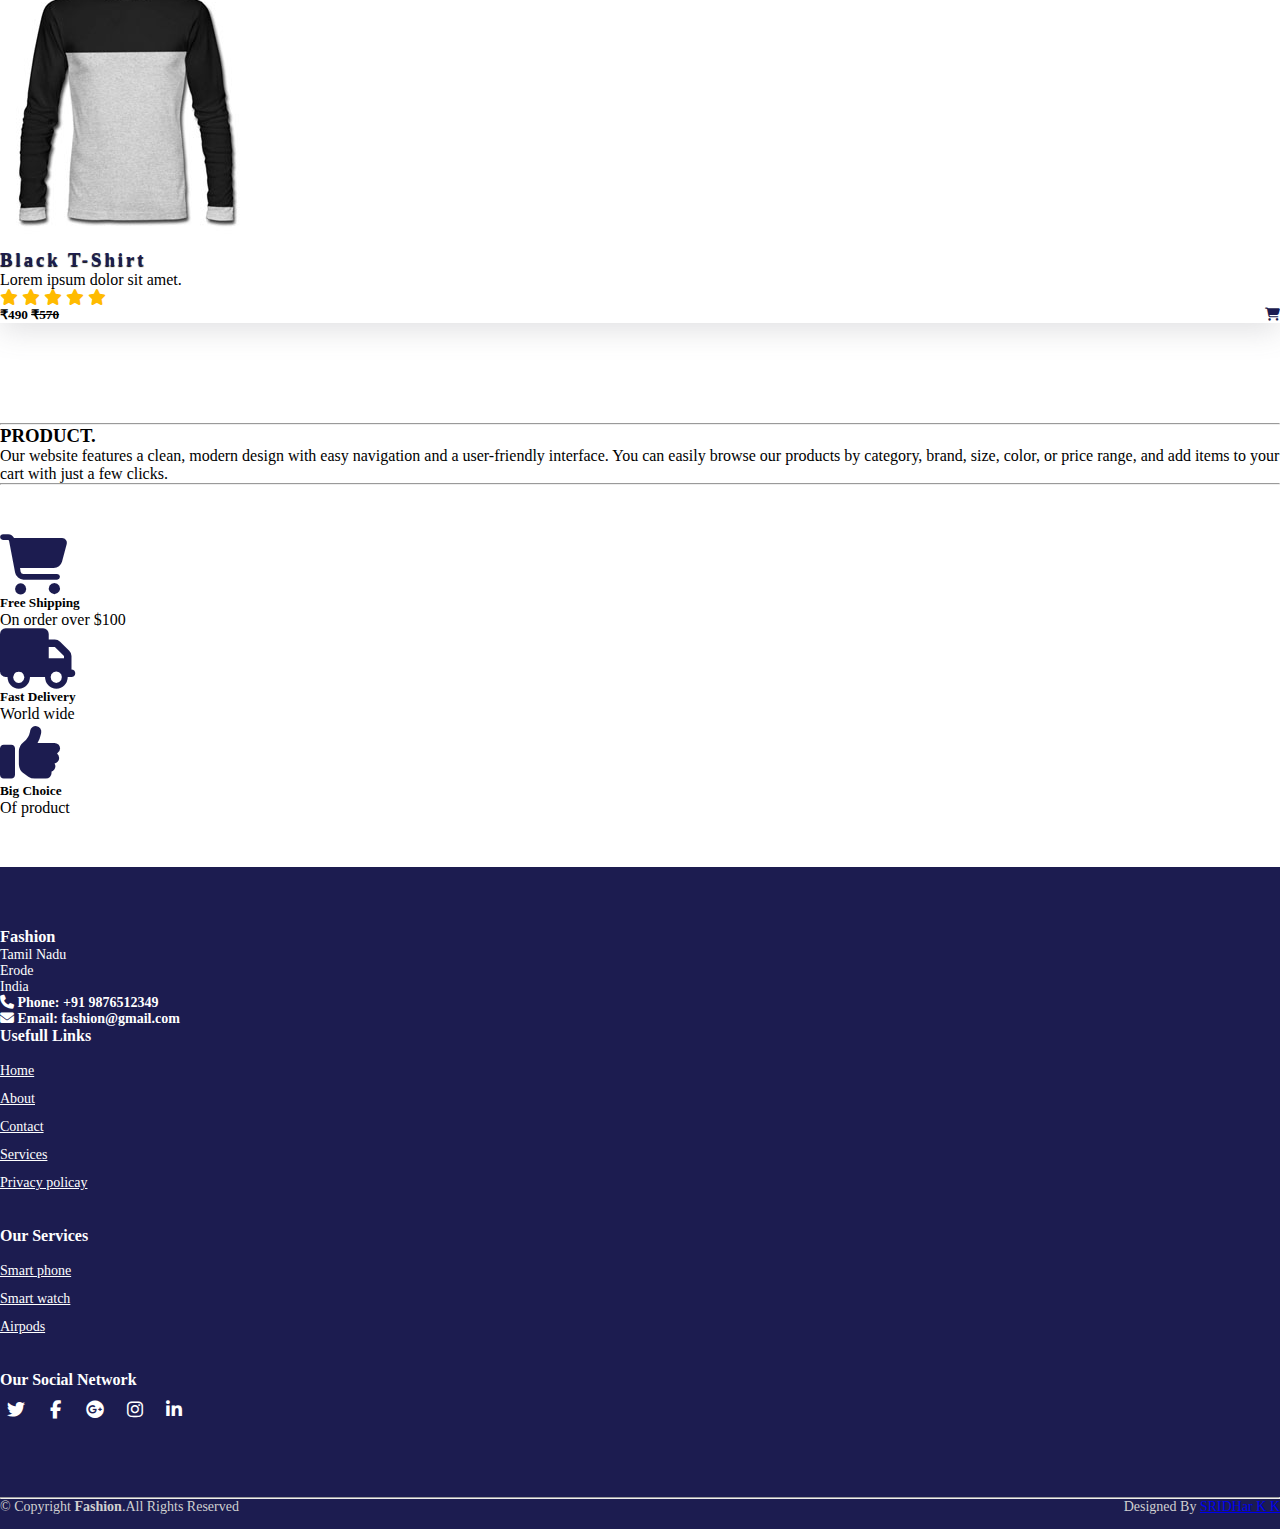
<file: FASHION EXP-1/FASHION/clothe.html>
<!DOCTYPE html>
<html lang="en">
<head>
    <meta charset="UTF-8">
    <meta http-equiv="X-UA-Compatible" content="IE=edge">
    <meta name="viewport" content="width=device-width, initial-scale=1.0">
    <title>Fashion</title>
    <link rel="shortcut icon" type="image" href="./image/logo2.png">
    <link rel="stylesheet" href="style.css">
    <link rel="stylesheet" href="https://cdnjs.cloudflare.com/ajax/libs/font-awesome/6.2.0/css/all.min.css">
    <!-- bootstrap links -->
    <link href="https://cdn.jsdelivr.net/npm/bootstrap@5.0.2/dist/css/bootstrap.min.css" rel="stylesheet" integrity="sha384-EVSTQN3/azprG1Anm3QDgpJLIm9Nao0Yz1ztcQTwFspd3yD65VohhpuuCOmLASjC" crossorigin="anonymous">
    <!-- bootstrap links -->
    <!-- fonts links -->
    <link rel="preconnect" href="https://fonts.googleapis.com">hvhkj<>
    <link rel="preconnect" href="https://fonts.gstatic.com" crossorigin>
    <link href="https://fonts.googleapis.com/css2?family=Roboto:wght@500&display=swap" rel="stylesheet">
    <!-- fonts links -->hii
</head>
<body>

    <!-- top navbar -->
    <div class="top-navbar">
        <div class="top-icons">
            <i class="fa-brands fa-twitter"></i>
            <i class="fa-brands fa-facebook-f"></i>
            <i class="fa-brands fa-instagram"></i>
        </div>
        <div class="other-links">
            <button id="btn-login"><a href="login.html">Login</a></button>
            <button id="btn-signup"><a href="signup.html">Sign up</a></button>

            <i class="fa-solid fa-user"></i>
            <i class="fa-solid fa-cart-shopping"></i>
        </div>
    </div>
    <!-- top navbar -->

        <!-- navbar -->
        <nav class="navbar navbar-expand-lg" id="navbar">
            <div class="container-fluid">
              <a class="navbar-brand" href="#"><img src="./image/logo.png" alt="" width="180px"></a>
              <button class="navbar-toggler" type="button" data-bs-toggle="collapse" data-bs-target="#navbarSupportedContent" aria-controls="navbarSupportedContent" aria-expanded="false" aria-label="Toggle navigation">
                <span><i class="fa-solid fa-bars" style="color: white;"></i></span>
              </button>
              <div class="collapse navbar-collapse" id="navbarSupportedContent">
                <ul class="navbar-nav me-auto mb-2 mb-lg-0">
                  <li class="nav-item">
                    <a class="nav-link active" aria-current="page" href="index.html">Home</a>
                  </li>
                  <li class="nav-item">
                    <a class="nav-link" href="clothe.html">Clothe</a>
                  </li>
                  <li class="nav-item dropdown">
                    <a class="nav-link dropdown-toggle" href="#" id="navbarDropdown" role="button" data-bs-toggle="dropdown" aria-expanded="false">
                      Category
                    </a>
                    <ul class="dropdown-menu" aria-labelledby="navbarDropdown" style="background-color: #1c1c50;">
                      <li><a class="dropdown-item" href="#">T-Shirt</a></li>
                      <li><a class="dropdown-item" href="#">Hoodies</a></li>
                      <li><a class="dropdown-item" href="#">Pants</a></li>
                      <li><a class="dropdown-item" href="#">Soprts Shoes</a></li>
                      <li><a class="dropdown-item" href="#">Smart Watch</a></li>
                      <li><a class="dropdown-item" href="#">Glasess</a></li>
                    </ul>
                  </li>
                  <li class="nav-item">
                    <a class="nav-link" href="about.html">About Us</a>
                  </li>
                <li class="nav-item">
                    <a class="nav-link" href="contact.html">Contact Us</a>
                  </li>
                </ul>
               
                <form class="d-flex">
                  <input class="form-control me-2" type="search" placeholder="Search" aria-label="Search">
                  <button class="btn btn-outline-success" type="submit" id="search-btn">Search</button>
                </form>
              </div>
            </div>
          </nav>
        <!-- navbar -->





        
    

    <!-- banner -->
    <div class="banner2">
        <div class="content2">
            <h1>Get More Product</h1>
<p>Top Brands For Your Fashion </p>
            <div id="bannerbtn2"><button>SHOP NOW</button></div>
        </div>
    </div>
    <!-- banner -->

    <!-- product cards -->
    <div class="container" id="product-cards">
        <div class="row" style="margin-top: 30px;">
            <div class="col-md-3 py-3 py-md-0">
                <div class="card">
                    <img src="./image/p1.png" alt="">
                    <div class="card-body">
                        <h3>Girls Heel</h3>
                        <div class="star">
                            <i class="fas fa-star checked"></i>
                            <i class="fas fa-star checked"></i>
                            <i class="fas fa-star checked"></i>
                            <i class="fas fa-star checked"></i>
                            <i class="fas fa-star checked"></i>
                        </div>
                        <h5>₹1200<strike>₹1500</strike> <span><i class="fa-solid fa-cart-shopping"></i></span></h5>
                    </div>
                </div>
            </div>
            <div class="col-md-3 py-3 py-md-0">
                <div class="card">
                    <img src="./image/p2.png" alt="">
                    <div class="card-body">
                        <h3>Men Hoodie</h3>
                        <div class="star">
                            <i class="fas fa-star checked"></i>
                            <i class="fas fa-star checked"></i>
                            <i class="fas fa-star checked"></i>
                            <i class="fas fa-star checked"></i>
                            <i class="fas fa-star checked"></i>
                        </div>
                        <h5>₹320 <strike>₹510</strike> <span><i class="fa-solid fa-cart-shopping"></i></span></h5>
                    </div>
                </div>
            </div>
            <div class="col-md-3 py-3 py-md-0">
                <div class="card">
                    <img src="./image/p3.png" alt="">
                    <div class="card-body">
                        <h3>Smart Watch</h3>
                        <div class="star">
                            <i class="fas fa-star checked"></i>
                            <i class="fas fa-star checked"></i>
                            <i class="fas fa-star checked"></i>
                            <i class="fas fa-star checked"></i>
                            <i class="fas fa-star checked"></i>
                        </div>
                        <h5>₹500 <strike>₹600</strike> <span><i class="fa-solid fa-cart-shopping"></i></span></h5>
                    </div>
                </div>
            </div>
            <div class="col-md-3 py-3 py-md-0">
                <div class="card">
                    <img src="./image/p4.png" alt="">
                    <div class="card-body">
                        <h3>Men T-Shirt</h3>
                        <div class="star">
                            <i class="fas fa-star checked"></i>
                            <i class="fas fa-star checked"></i>
                            <i class="fas fa-star checked"></i>
                            <i class="fas fa-star checked"></i>
                            <i class="fas fa-star checked"></i>
                        </div>
                        <h5>₹700 <strike>₹900</strike> <span><i class="fa-solid fa-cart-shopping"></i></span></h5>
                    </div>
                </div>
            </div>
        </div>

        <div class="row" style="margin-top: 30px;">
            <div class="col-md-3 py-3 py-md-0">
                <div class="card">
                    <img src="./image/p5.png" alt="">
                    <div class="card-body">
                        <h3>Hand Bag</h3>
                        <div class="star">
                            <i class="fas fa-star checked"></i>
                            <i class="fas fa-star checked"></i>
                            <i class="fas fa-star checked"></i>
                            <i class="fas fa-star checked"></i>
                            <i class="fas fa-star checked"></i>
                        </div>
                        <h5>₹1000 <strike>₹2000</strike> <span><i class="fa-solid fa-cart-shopping"></i></span></h5>
                    </div>
                </div>
            </div>
            <div class="col-md-3 py-3 py-md-0">
                <div class="card">
                    <img src="./image/p6.png" alt="">
                    <div class="card-body">
                        <h3>Sport Shoes</h3>
                        <div class="star">
                            <i class="fas fa-star checked"></i>
                            <i class="fas fa-star checked"></i>
                            <i class="fas fa-star checked"></i>
                            <i class="fas fa-star checked"></i>
                            <i class="fas fa-star checked"></i>
                        </div>
                        <h5>₹600 <strike>₹1000</strike> <span><i class="fa-solid fa-cart-shopping"></i></span></h5>
                    </div>
                </div>
            </div>

            <div class="col-md-3 py-3 py-md-0">
                <div class="card">
                    <img src="./image/p7.png" alt="">
                    <div class="card-body">
                        <h3>Girls Heel</h3>
                        <div class="star">
                            <i class="fas fa-star checked"></i>
                            <i class="fas fa-star checked"></i>
                            <i class="fas fa-star checked"></i>
                            <i class="fas fa-star checked"></i>
                            <i class="fas fa-star checked"></i>
                        </div>
                        <h5>₹300 <strike>₹650</strike> <span><i class="fa-solid fa-cart-shopping"></i></span></h5>
                    </div>
                </div>
            </div>
            <div class="col-md-3 py-3 py-md-0">
                <div class="card">
                    <img src="./image/p8.png" alt="">
                    <div class="card-body">
                        <h3>Means Jeans</h3>
                        <div class="star">
                            <i class="fas fa-star checked"></i>
                            <i class="fas fa-star checked"></i>
                            <i class="fas fa-star checked"></i>
                            <i class="fas fa-star checked"></i>
                            <i class="fas fa-star checked"></i>
                        </div>
                        <h5>₹1500 <strike>₹2500</strike> <span><i class="fa-solid fa-cart-shopping"></i></span></h5>
                    </div>
                </div>
            </div>
        </div>
        <div class="row" style="margin-top: 30px;">
            <div class="col-md-3 py-3 py-md-0">
                <div class="card">
                    <img src="./image/p9.jpg" alt="">
                    <div class="card-body">
                        <h3>Dark Pant</h3>
                        <div class="star">
                            <i class="fas fa-star checked"></i>
                            <i class="fas fa-star checked"></i>
                            <i class="fas fa-star checked"></i>
                            <i class="fas fa-star checked"></i>
                            <i class="fas fa-star checked"></i>
                        </div>
                        <h5>₹550 <strike>₹700</strike> <span><i class="fa-solid fa-cart-shopping"></i></span></h5>
                    </div>
                </div>
            </div>
            <div class="col-md-3 py-3 py-md-0">
                <div class="card">
                    <img src="./image/p10.jpg" alt="">
                    <div class="card-body">
                        <h3>Mwalk Billies</h3>
                        <div class="star">
                            <i class="fas fa-star checked"></i>
                            <i class="fas fa-star checked"></i>
                            <i class="fas fa-star checked"></i>
                            <i class="fas fa-star checked"></i>
                            <i class="fas fa-star checked"></i>
                        </div>
                        <h5>₹180 <strike>₹350</strike> <span><i class="fa-solid fa-cart-shopping"></i></span></h5>
                    </div>
                </div>
            </div>
            <div class="col-md-3 py-3 py-md-0">k<>
                <div class="card">
                    <img src="./image/p11.jpg" alt="">
                    <div class="card-body">
                        <h3>Sweet Shirt</h3>
                        <p>Lorem ipsum dolor sit amet.</p>
                        <div class="star">
                            <i class="fas fa-star checked"></i>
                            <i class="fas fa-star checked"></i>
                            <i class="fas fa-star checked"></i>
                            <i class="fas fa-star checked"></i>
                            <i class="fas fa-star checked"></i>
                        </div>
                        <h5>₹350 <strike>₹560</strike> <span><i class="fa-solid fa-cart-shopping"></i></span></h5>
                    </div>
                </div>
            </div>
            <div class="col-md-3 py-3 py-md-0">
                <div class="card">
                    <img src="./image/p12.jpg" alt="">
                    <div class="card-body">
                        <h3>Black T-Shirt</h3>
                        <p>Lorem ipsum dolor sit amet.</p>
                        <div class="star">
                            <i class="fas fa-star checked"></i>
                            <i class="fas fa-star checked"></i>
                            <i class="fas fa-star checked"></i>
                            <i class="fas fa-star checked"></i>
                            <i class="fas fa-star checked"></i>
                        </div>
                        <h5>₹490 <strike>₹570</strike> <span><i class="fa-solid fa-cart-shopping"></i></span></h5>
                    </div>
                </div>
            </div>
        </div>
    </div>
    <!-- product cards -->















   

    <!-- product -->
    <div class="container" style="margin-top: 100px;">
    <hr>
</div>
<div class="container">
    <h3 style="font-weight: bold;">PRODUCT.</h3>
    <p>Our website features a clean, modern design with easy navigation and a user-friendly interface. You can easily browse our products by category, brand, size, color, or price range, and add items to your cart with just a few clicks.</p>
    <hr>
</div>
    <!-- product -->


<!-- offer -->
    <div class="container" id="offer">
        <div class="row">
            <div class="col-md-4 py-3 py-md-0">
                <i class="fa-solid fa-cart-shopping"></i>
                <h5>Free Shipping</h5>
                <p>On order over $100</p>
            </div>
            <div class="col-md-4 py-3 py-md-0">
                <i class="fa-solid fa-truck"></i>
                <h5>Fast Delivery</h5>
                <p>World wide</p>
            </div>
            <div class="col-md-4 py-3 py-md-0">
                <i class="fa-solid fa-thumbs-up"></i>
                <h5>Big Choice</h5>
                <p>Of product</p>
            </div>
        </div>
    </div>
<!-- offer -->






<!-- footer -->
<footer id="footer" style="margin-top: 50px;">
<div class="footer-top">
    <div class="container">
        <div class="row">
            <div class="col-lg-3 col-md-6 footer-content">
                <h3>Fashion</h3>
                <p>
                    Tamil Nadu <br>
                    Erode <br>
                    India <br>
                </p>
                <strong><i class="fas fa-phone"></i> Phone: <strong>+91 9876512349</strong></strong><br>
                <strong><i class="fa-solid fa-envelope"></i> Email: <strong>fashion@gmail.com</strong></strong>
            </div>
            <div class="col-lg-3 col-md-6 footer-links">
                <h4>Usefull Links</h4>
                <ul>
                  <li><a href="index.html">Home</a></li>
                  <li><a href="about.html">About</a></li>
                  <li><a href="contact.html">Contact</a></li>
                  <li><a href="#">Services</a></li>
                  <li><a href="#">Privacy policay</a></li>
                </ul>
            </div>
            <div class="col-lg-3 col-md-6 footer-links">
                <h4>Our Services</h4>
                <ul>
                    <li><a href="#">Smart phone</a></li>
                    <li><a href="#">Smart watch</a></li>
                    <li><a href="#">Airpods</a></li>
                </ul>
            </div>
            <div class="col-lg-3 col-md-6 footer-links">
                <h4>Our Social Network</h4>
                <div class="socail-links mt-3">
                    <a href="#" class="twiiter"><i class="fa-brands fa-twitter"></i></a>
                    <a href="#" class="twiiter"><i class="fa-brands fa-facebook-f"></i></a>
                    <a href="#" class="twiiter"><i class="fa-brands fa-google-plus"></i></a>
                    <a href="#" class="twiiter"><i class="fa-brands fa-instagram"></i></a>
                    <a href="#" class="twiiter"><i class="fa-brands fa-linkedin-in"></i></a>
                </div>
            </div>
        </div>
    </div>
</div>
<hr>
<div class="container py-4">
    <div class="copyright">
        &copy; Copyright <strong>Fashion</strong>.All Rights Reserved
    </div>
    <div class="credits">
        Designed By <a href="#">SRIDHar K K</a>
    </div>
</div>
</footer>
<!-- footer -->

<a href="#" class="arrow"><i><img src="./image/up-arrow.png" alt="" width="50px"></i></a>

    <script src="https://cdn.jsdelivr.net/npm/bootstrap@5.0.2/dist/js/bootstrap.bundle.min.js" integrity="sha384-MrcW6ZMFYlzcLA8Nl+NtUVF0sA7MsXsP1UyJoMp4YLEuNSfAP+JcXn/tWtIaxVXM" crossorigin="anonymous"></script>

</body>
</html>
</file>
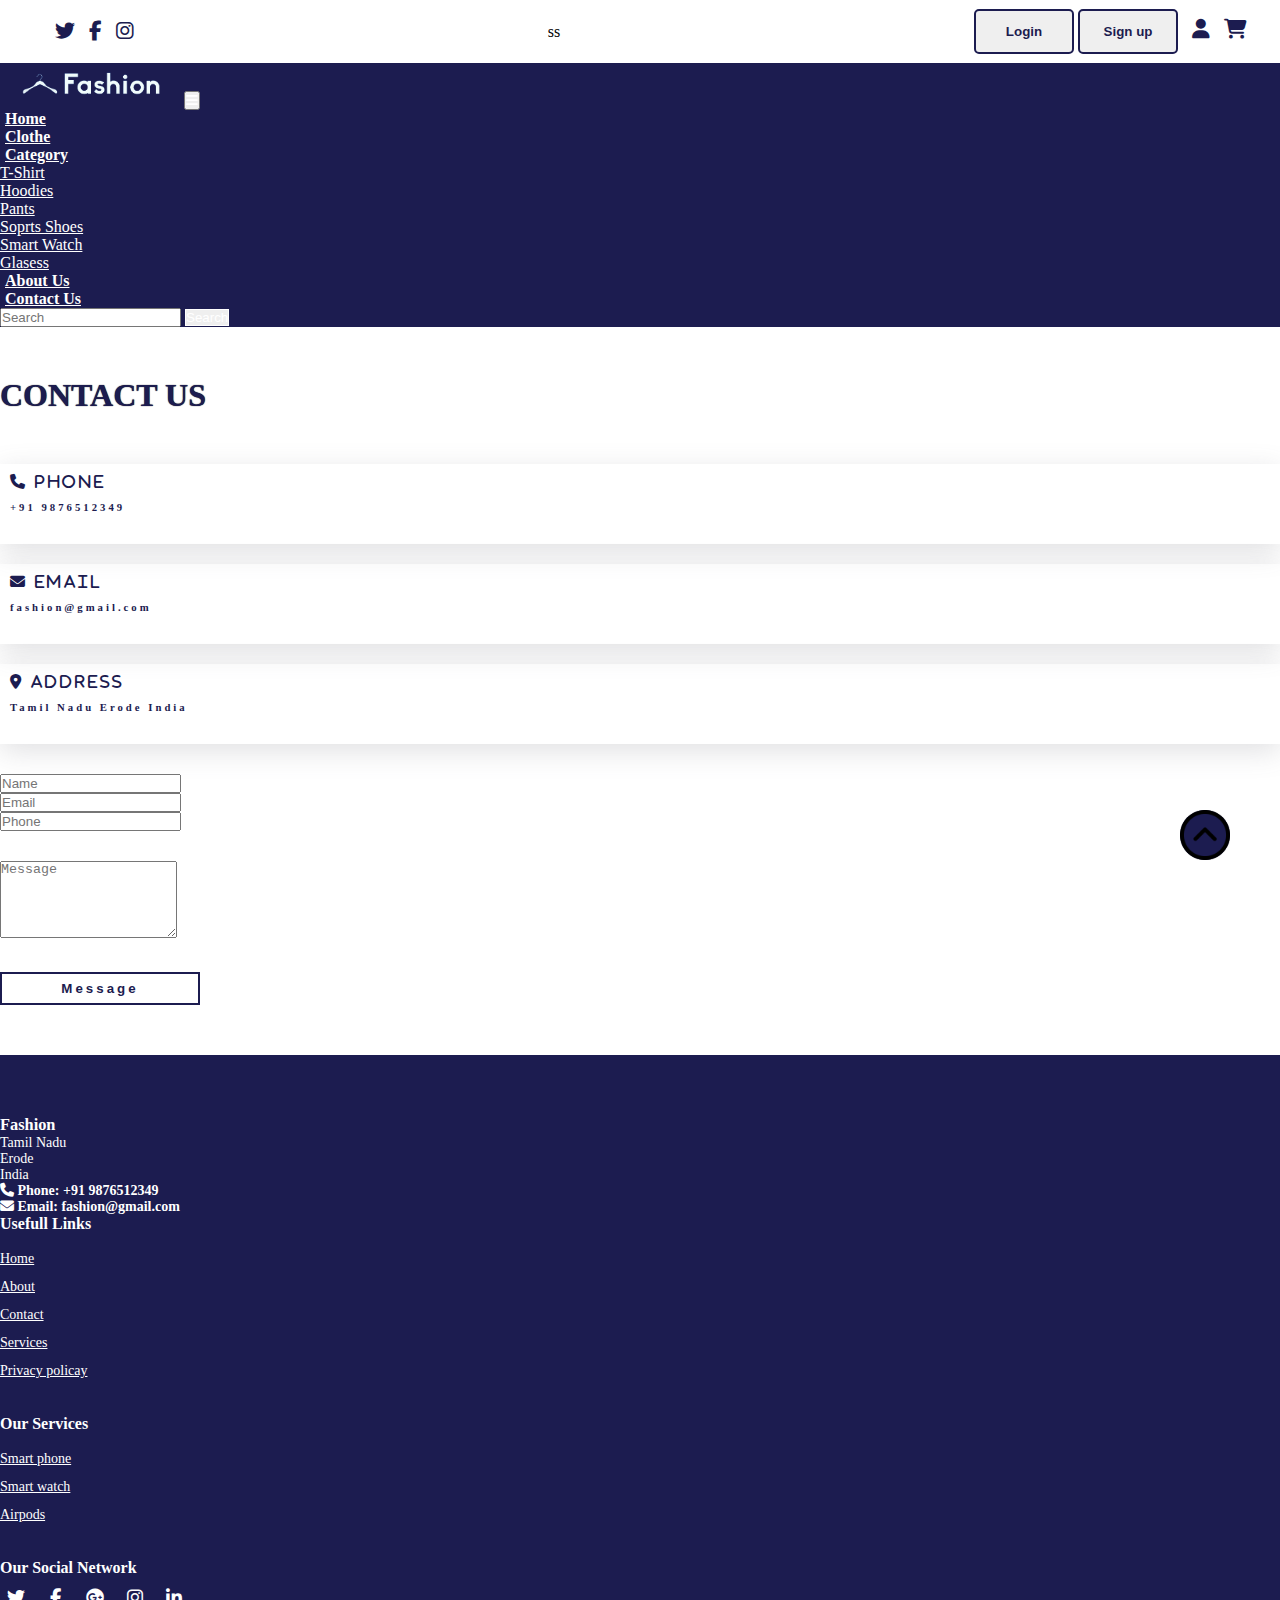
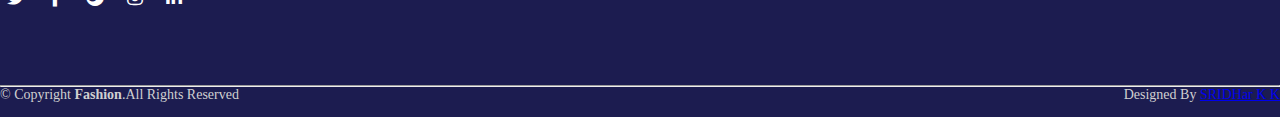
<file: FASHION EXP-1/FASHION/contact.html>
<!DOCTYPE html>
<html lang="en">
<head>
    <meta charset="UTF-8">
    <meta http-equiv="X-UA-Compatible" content="IE=edge">
    <meta name="viewport" content="width=device-width, initial-scale=1.0">
    <title>Fashion</title>
    <link rel="shortcut icon" type="image" href="./image/logo2.png">
    <link rel="stylesheet" href="style.css">
    <link rel="stylesheet" href="https://cdnjs.cloudflare.com/ajax/libs/font-awesome/6.2.0/css/all.min.css">
    <!-- bootstrap links -->
    <link href="https://cdn.jsdelivr.net/npm/bootstrap@5.0.2/dist/css/bootstrap.min.css" rel="stylesheet" integrity="sha384-EVSTQN3/azprG1Anm3QDgpJLIm9Nao0Yz1ztcQTwFspd3yD65VohhpuuCOmLASjC" crossorigin="anonymous">
    <!-- bootstrap links -->
    <!-- fonts links -->
    <link rel="preconnect" href="https://fonts.googleapis.com">
    <link rel="preconnect" href="https://fonts.gstatic.com" crossorigin>
    <link href="https://fonts.googleapis.com/css2?family=Roboto:wght@500&display=swap" rel="stylesheet">
    <!-- fonts links -->
</head>
<body>

    <!-- top navbar -->
    <div class="top-navbar">
        <div class="top-icons">
            <i class="fa-brands fa-twitter"></i>
            <i class="fa-brands fa-facebook-f"></i>
            <i class="fa-brands fa-instagram"></i>
        </div>
        ss
        <div class="other-links">
            <button id="btn-login"><a href="login.html">Login</a></button>
            <button id="btn-signup"><a href="signup.html">Sign up</a></button>

            <i class="fa-solid fa-user"></i>
            <i class="fa-solid fa-cart-shopping"></i>
        </div>
    </div>
    <!-- top navbar -->

        <!-- navbar -->
        <nav class="navbar navbar-expand-lg" id="navbar">
            <div class="container-fluid">
              <a class="navbar-brand" href="#"><img src="./image/logo.png" alt="" width="180px"></a>
              <button class="navbar-toggler" type="button" data-bs-toggle="collapse" data-bs-target="#navbarSupportedContent" aria-controls="navbarSupportedContent" aria-expanded="false" aria-label="Toggle navigation">
                <span><i class="fa-solid fa-bars" style="color: white;"></i></span>
              </button>
              <div class="collapse navbar-collapse" id="navbarSupportedContent">
                <ul class="navbar-nav me-auto mb-2 mb-lg-0">
                  <li class="nav-item">
                    <a class="nav-link active" aria-current="page" href="index.html">Home</a>
                  </li>
                  <li class="nav-item">
                    <a class="nav-link" href="clothe.html">Clothe</a>
                  </li>
                  <li class="nav-item dropdown">
                    <a class="nav-link dropdown-toggle" href="#" id="navbarDropdown" role="button" data-bs-toggle="dropdown" aria-expanded="false">
                      Category
                    </a>
                    <ul class="dropdown-menu" aria-labelledby="navbarDropdown" style="background-color: #1c1c50;">
                      <li><a class="dropdown-item" href="#">T-Shirt</a></li>
                      <li><a class="dropdown-item" href="#">Hoodies</a></li>
                      <li><a class="dropdown-item" href="#">Pants</a></li>
                      <li><a class="dropdown-item" href="#">Soprts Shoes</a></li>
                      <li><a class="dropdown-item" href="#">Smart Watch</a></li>
                      <li><a class="dropdown-item" href="#">Glasess</a></li>
                    </ul>
                  </li>
                  <li class="nav-item">
                    <a class="nav-link" href="about.html">About Us</a>
                  </li>
                <li class="nav-item">
                    <a class="nav-link" href="contact.html">Contact Us</a>
                  </li>
                </ul>
               
                <form class="d-flex">
                  <input class="form-control me-2" type="search" placeholder="Search" aria-label="Search">
                  <button class="btn btn-outline-success" type="submit" id="search-btn">Search</button>
                </form>
              </div>
            </div>
          </nav>
        <!-- navbar -->

        <!-- contact -->
        <div class="container" id="contact">
            <h1 class="text-center">CONTACT US</h1>
            <div class="row" style="margin-top: 50px;">
                <div class="col-md-4 py-3 py-md-0">
                    <div class="card">
                        <i class="fas fa-phone"> Phone</i>
                        <h6>+91 9876512349</h6>
                    </div>
                </div>
                <div class="col-md-4 py-3 py-md-0">
                    <div class="card">
                        <i class="fa-solid fa-envelope"> Email</i>
                        <h6>fashion@gmail.com</h6>
                    </div>
                </div>
                <div class="col-md-4 py-3 py-md-0">
                    <div class="card">
                        <i class="fa-solid fa-location-dot"> Address</i>
                        <h6>Tamil Nadu Erode India</h6>
                    </div>
                </div>
            </div>

            <div class="row" style="margin-top: 30px;">
                <div class="col-md-4 py-3 py-md-0">
                    <input type="text" class="form-control form-control" placeholder="Name">
                </div>
                <div class="col-md-4 py-3 py-md-0">
                    <input type="text" class="form-control form-control" placeholder="Email">
                </div>
                <div class="col-md-4 py-3 py-md-0">
                    <input type="number" class="form-control form-control" placeholder="Phone">
                </div>
               <div class="form-group" style="margin-top: 30px;">
                <textarea class="form-control" id=""rows="5" placeholder="Message"></textarea>
            </div>
            <div id="messagebtn" class="text-center"><button>Message</button></div>
            </div>
        </div>
        <!-- contact -->









<!-- footer -->
<footer id="footer" style="margin-top: 50px;">
<div class="footer-top">
    <div class="container">
        <div class="row">
            <div class="col-lg-3 col-md-6 footer-content">
                <h3>Fashion</h3>
                <p>
                    Tamil Nadu <br>
                    Erode <br>
                    India <br>
                </p>
                <strong><i class="fas fa-phone"></i> Phone: <strong>+91 9876512349</strong></strong><br>
                <strong><i class="fa-solid fa-envelope"></i> Email: <strong>fashion@gmail.com</strong></strong>
            </div>
            <div class="col-lg-3 col-md-6 footer-links">
                <h4>Usefull Links</h4>
                <ul>
                  <li><a href="index.html">Home</a></li>
                  <li><a href="about.html">About</a></li>
                  <li><a href="contact.html">Contact</a></li>
                  <li><a href="#">Services</a></li>
                  <li><a href="#">Privacy policay</a></li>
                </ul>
            </div>
            <div class="col-lg-3 col-md-6 footer-links">
                <h4>Our Services</h4>
                <ul>
                    <li><a href="#">Smart phone</a></li>
                    <li><a href="#">Smart watch</a></li>
                    <li><a href="#">Airpods</a></li>
                </ul>
            </div>
            <div class="col-lg-3 col-md-6 footer-links">
                <h4>Our Social Network</h4>
                <div class="socail-links mt-3">
                    <a href="#" class="twiiter"><i class="fa-brands fa-twitter"></i></a>
                    <a href="#" class="twiiter"><i class="fa-brands fa-facebook-f"></i></a>
                    <a href="#" class="twiiter"><i class="fa-brands fa-google-plus"></i></a>
                    <a href="#" class="twiiter"><i class="fa-brands fa-instagram"></i></a>
                    <a href="#" class="twiiter"><i class="fa-brands fa-linkedin-in"></i></a>
                </div>
            </div>
        </div>
    </div>
</div>
<hr>
<div class="container py-4">
    <div class="copyright">
        &copy; Copyright <strong>Fashion</strong>.All Rights Reserved
    </div>
    <div class="credits">
        Designed By <a href="#">SRIDHar K K</a>
    </div>
</div>
</footer>
<!-- footer -->

<a href="#" class="arrow"><i><img src="./image/up-arrow.png" alt="" width="50px"></i></a>

    <script src="https://cdn.jsdelivr.net/npm/bootstrap@5.0.2/dist/js/bootstrap.bundle.min.js" integrity="sha384-MrcW6ZMFYlzcLA8Nl+NtUVF0sA7MsXsP1UyJoMp4YLEuNSfAP+JcXn/tWtIaxVXM" crossorigin="anonymous"></script>

</body>
</html>
</file>
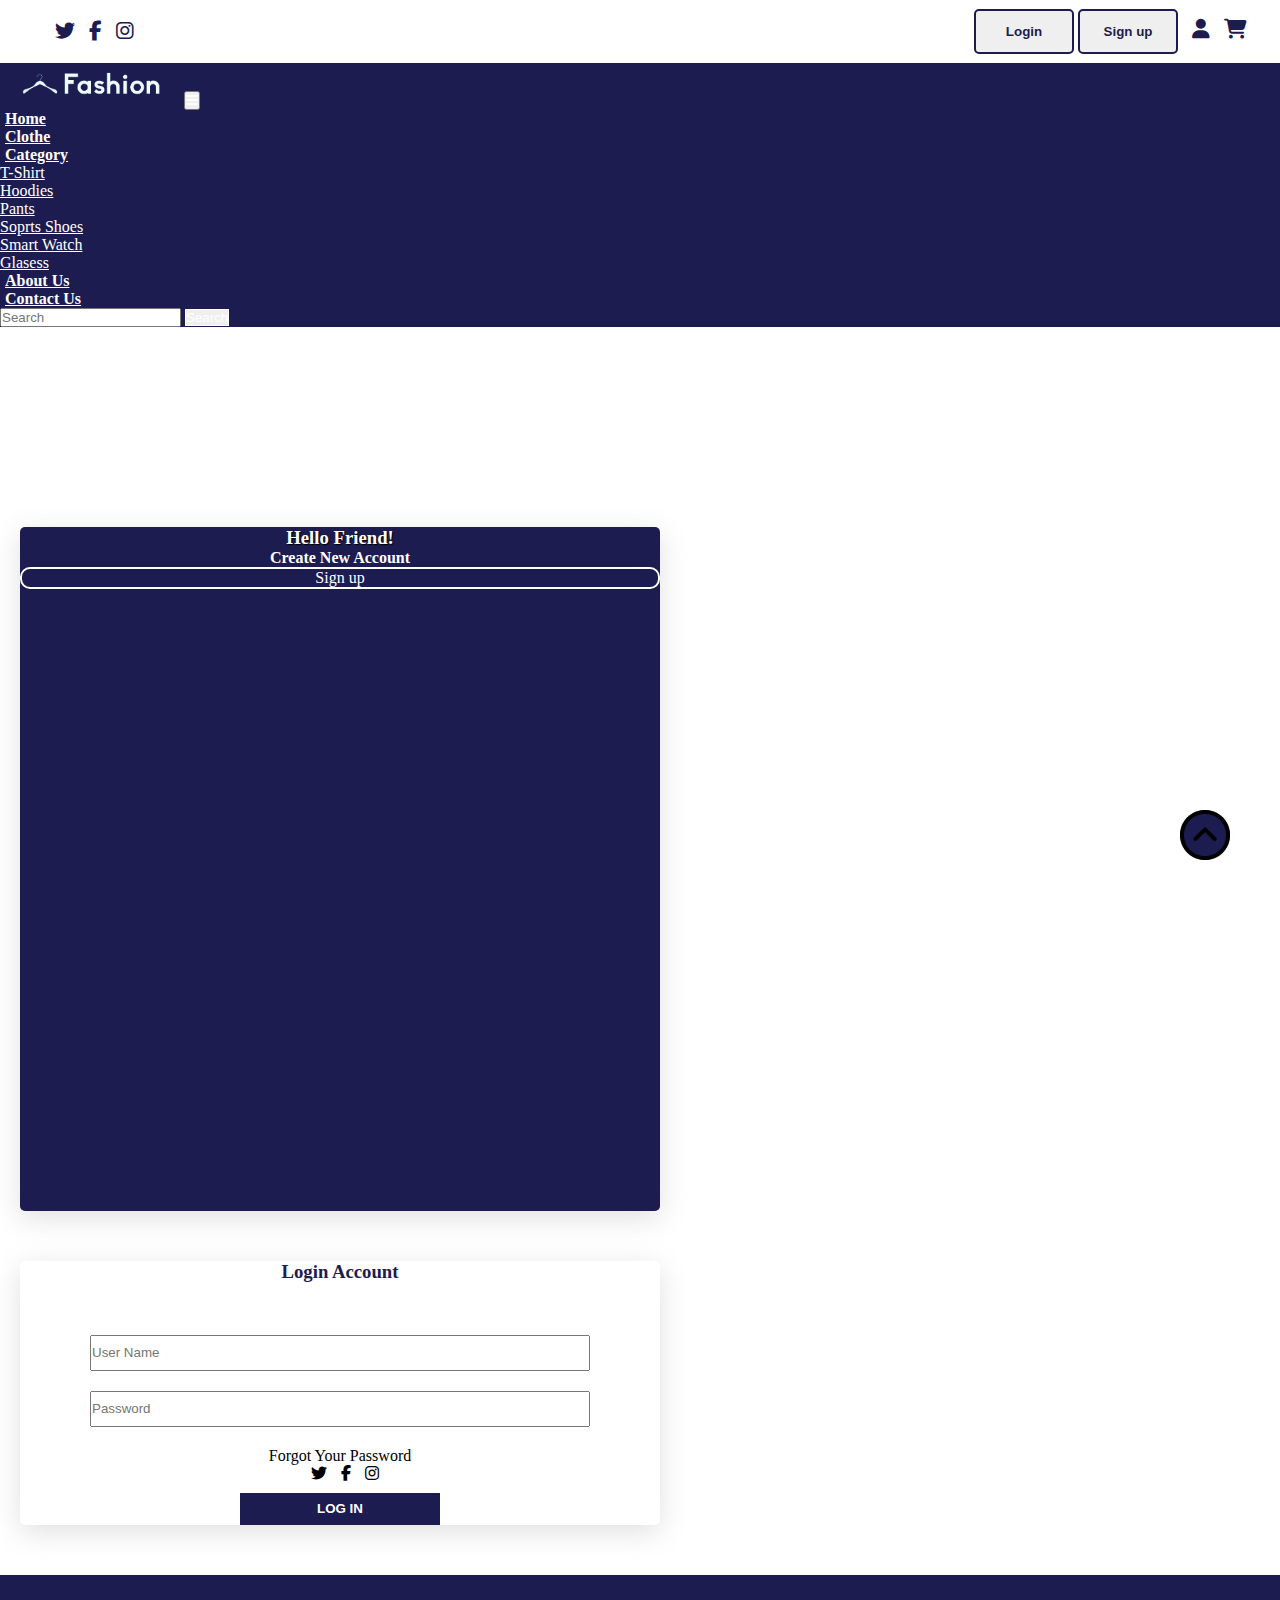
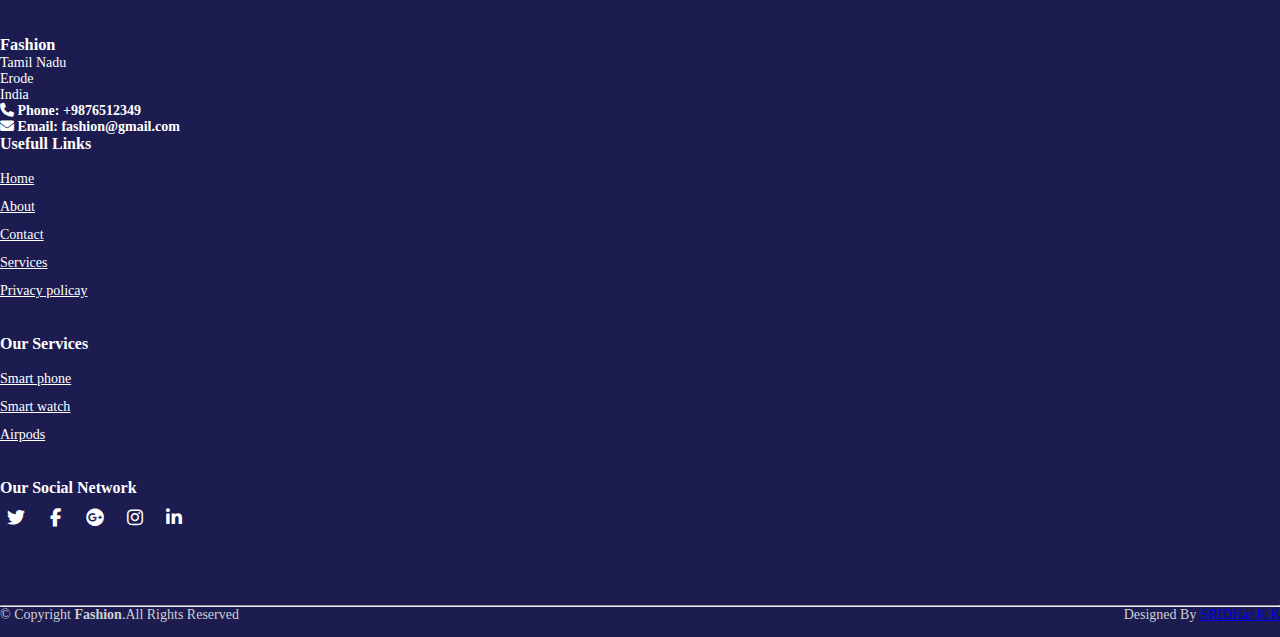
<file: FASHION EXP-1/FASHION/login.html>
<!DOCTYPE html>
<html lang="en">
<head>
    <meta charset="UTF-8">
    <meta http-equiv="X-UA-Compatible" content="IE=edge">
    <meta name="viewport" content="width=device-width, initial-scale=1.0">
    <title>Fashion</title>
    <link rel="shortcut icon" type="image" href="./image/logo2.png">
    <link rel="stylesheet" href="style.css">
    <link rel="stylesheet" href="https://cdnjs.cloudflare.com/ajax/libs/font-awesome/6.2.0/css/all.min.css">
    <!-- bootstrap links -->
    <link href="https://cdn.jsdelivr.net/npm/bootstrap@5.0.2/dist/css/bootstrap.min.css" rel="stylesheet" integrity="sha384-EVSTQN3/azprG1Anm3QDgpJLIm9Nao0Yz1ztcQTwFspd3yD65VohhpuuCOmLASjC" crossorigin="anonymous">
    <!-- bootstrap links -->
    <!-- fonts links -->
    <link rel="preconnect" href="https://fonts.googleapis.com">
    <link rel="preconnect" href="https://fonts.gstatic.com" crossorigin>
    <link href="https://fonts.googleapis.com/css2?family=Roboto:wght@500&display=swap" rel="stylesheet">
    <!-- fonts links -->
</head>
<body>

    <!-- top navbar -->
    <div class="top-navbar">
        <div class="top-icons">
            <i class="fa-brands fa-twitter"></i>
            <i class="fa-brands fa-facebook-f"></i>
            <i class="fa-brands fa-instagram"></i>
        </div>
        <div class="other-links">
            <button id="btn-login"><a href="login.html">Login</a></button>
            <button id="btn-signup"><a href="signup.html">Sign up</a></button>

            <i class="fa-solid fa-user"></i>
            <i class="fa-solid fa-cart-shopping"></i>
        </div>
    </div>
    <!-- top navbar -->

        <!-- navbar -->
        <nav class="navbar navbar-expand-lg" id="navbar">
            <div class="container-fluid">
              <a class="navbar-brand" href="#"><img src="./image/logo.png" alt="" width="180px"></a>
              <button class="navbar-toggler" type="button" data-bs-toggle="collapse" data-bs-target="#navbarSupportedContent" aria-controls="navbarSupportedContent" aria-expanded="false" aria-label="Toggle navigation">
                <span><i class="fa-solid fa-bars" style="color: white;"></i></span>
              </button>
              <div class="collapse navbar-collapse" id="navbarSupportedContent">
                <ul class="navbar-nav me-auto mb-2 mb-lg-0">
                  <li class="nav-item">
                    <a class="nav-link active" aria-current="page" href="index.html">Home</a>
                  </li>
                  <li class="nav-item">
                    <a class="nav-link" href="clothe.html">Clothe</a>
                  </li>
                  <li class="nav-item dropdown">
                    <a class="nav-link dropdown-toggle" href="#" id="navbarDropdown" role="button" data-bs-toggle="dropdown" aria-expanded="false">
                      Category
                    </a>
                    <ul class="dropdown-menu" aria-labelledby="navbarDropdown" style="background-color: #1c1c50;">
                      <li><a class="dropdown-item" href="#">T-Shirt</a></li>
                      <li><a class="dropdown-item" href="#">Hoodies</a></li>
                      <li><a class="dropdown-item" href="#">Pants</a></li>
                      <li><a class="dropdown-item" href="#">Soprts Shoes</a></li>
                      <li><a class="dropdown-item" href="#">Smart Watch</a></li>
                      <li><a class="dropdown-item" href="#">Glasess</a></li>
                    </ul>
                  </li>
                  <li class="nav-item">
                    <a class="nav-link" href="about.html">About Us</a>
                  </li>
                <li class="nav-item">
                    <a class="nav-link" href="contact.html">Contact Us</a>
                  </li>
                </ul>
               
                <form class="d-flex">
                  <input class="form-control me-2" type="search" placeholder="Search" aria-label="Search">
                  <button class="btn btn-outline-success" type="submit" id="search-btn">Search</button>
                </form>
              </div>
            </div>
          </nav>
        <!-- navbar -->


        <!-- login -->
        <div class="container login">
            <div class="row">
                <div class="col-md-4" id="side1">
                    <h3>Hello Friend!</h3>
                    <p>Create New Account</p>
                    <div id="btn"><a href="signup.html">Sign up</a></div>
                </div>
                <div class="col-md-8" id="side2">
                    <h3>Login Account</h3>
                    <div class="inp">
                        <input type="text" placeholder="User Name" required>
                        <input type="text" placeholder="Password" required>
                    </div>
                    <p>Forgot Your Password</p>
                    <div class="icons">
                        <i class="fa-brands fa-twitter"></i>
                        <i class="fa-brands fa-facebook-f"></i>
                        <i class="fa-brands fa-instagram"></i>
                    </div>
                    <div id="login"><button>LOG IN</button></div>
                </div>
            </div>
        </div>
        <!-- login -->









<!-- footer -->
<footer id="footer" style="margin-top: 50px;">
<div class="footer-top">
    <div class="container">
        <div class="row">
            <div class="col-lg-3 col-md-6 footer-content">
                <h3>Fashion</h3>
                <p>
                    Tamil Nadu <br>
                    Erode <br>
                    India <br>
                </p>
                <strong><i class="fas fa-phone"></i> Phone: <strong>+9876512349</strong></strong><br>
                <strong><i class="fa-solid fa-envelope"></i> Email: <strong>fashion@gmail.com</strong></strong>
            </div>
            <div class="col-lg-3 col-md-6 footer-links">
                <h4>Usefull Links</h4>
                <ul>
                  <li><a href="index.html">Home</a></li>
                  <li><a href="about.html">About</a></li>
                  <li><a href="contact.html">Contact</a></li>
                  <li><a href="#">Services</a></li>
                  <li><a href="#">Privacy policay</a></li>
                </ul>
            </div>
            <div class="col-lg-3 col-md-6 footer-links">
                <h4>Our Services</h4>
                <ul>
                    <li><a href="#">Smart phone</a></li>
                    <li><a href="#">Smart watch</a></li>
                    <li><a href="#">Airpods</a></li>
                </ul>
            </div>
            <div class="col-lg-3 col-md-6 footer-links">
                <h4>Our Social Network</h4>
                <div class="socail-links mt-3">
                    <a href="#" class="twiiter"><i class="fa-brands fa-twitter"></i></a>
                    <a href="#" class="twiiter"><i class="fa-brands fa-facebook-f"></i></a>
                    <a href="#" class="twiiter"><i class="fa-brands fa-google-plus"></i></a>
                    <a href="#" class="twiiter"><i class="fa-brands fa-instagram"></i></a>
                    <a href="#" class="twiiter"><i class="fa-brands fa-linkedin-in"></i></a>
                </div>
            </div>
        </div>
    </div>
</div>
<hr>
<div class="container py-4">
    <div class="copyright">
        &copy; Copyright <strong>Fashion</strong>.All Rights Reserved
    </div>
    <div class="credits">
        Designed By <a href="#">SRIDHar K K</a>
    </div>
</div>
</footer>
<!-- footer -->

<a href="#" class="arrow"><i><img src="./image/up-arrow.png" alt="" width="50px"></i></a>

    <script src="https://cdn.jsdelivr.net/npm/bootstrap@5.0.2/dist/js/bootstrap.bundle.min.js" integrity="sha384-MrcW6ZMFYlzcLA8Nl+NtUVF0sA7MsXsP1UyJoMp4YLEuNSfAP+JcXn/tWtIaxVXM" crossorigin="anonymous"></script>

</body>
</html>
</file>
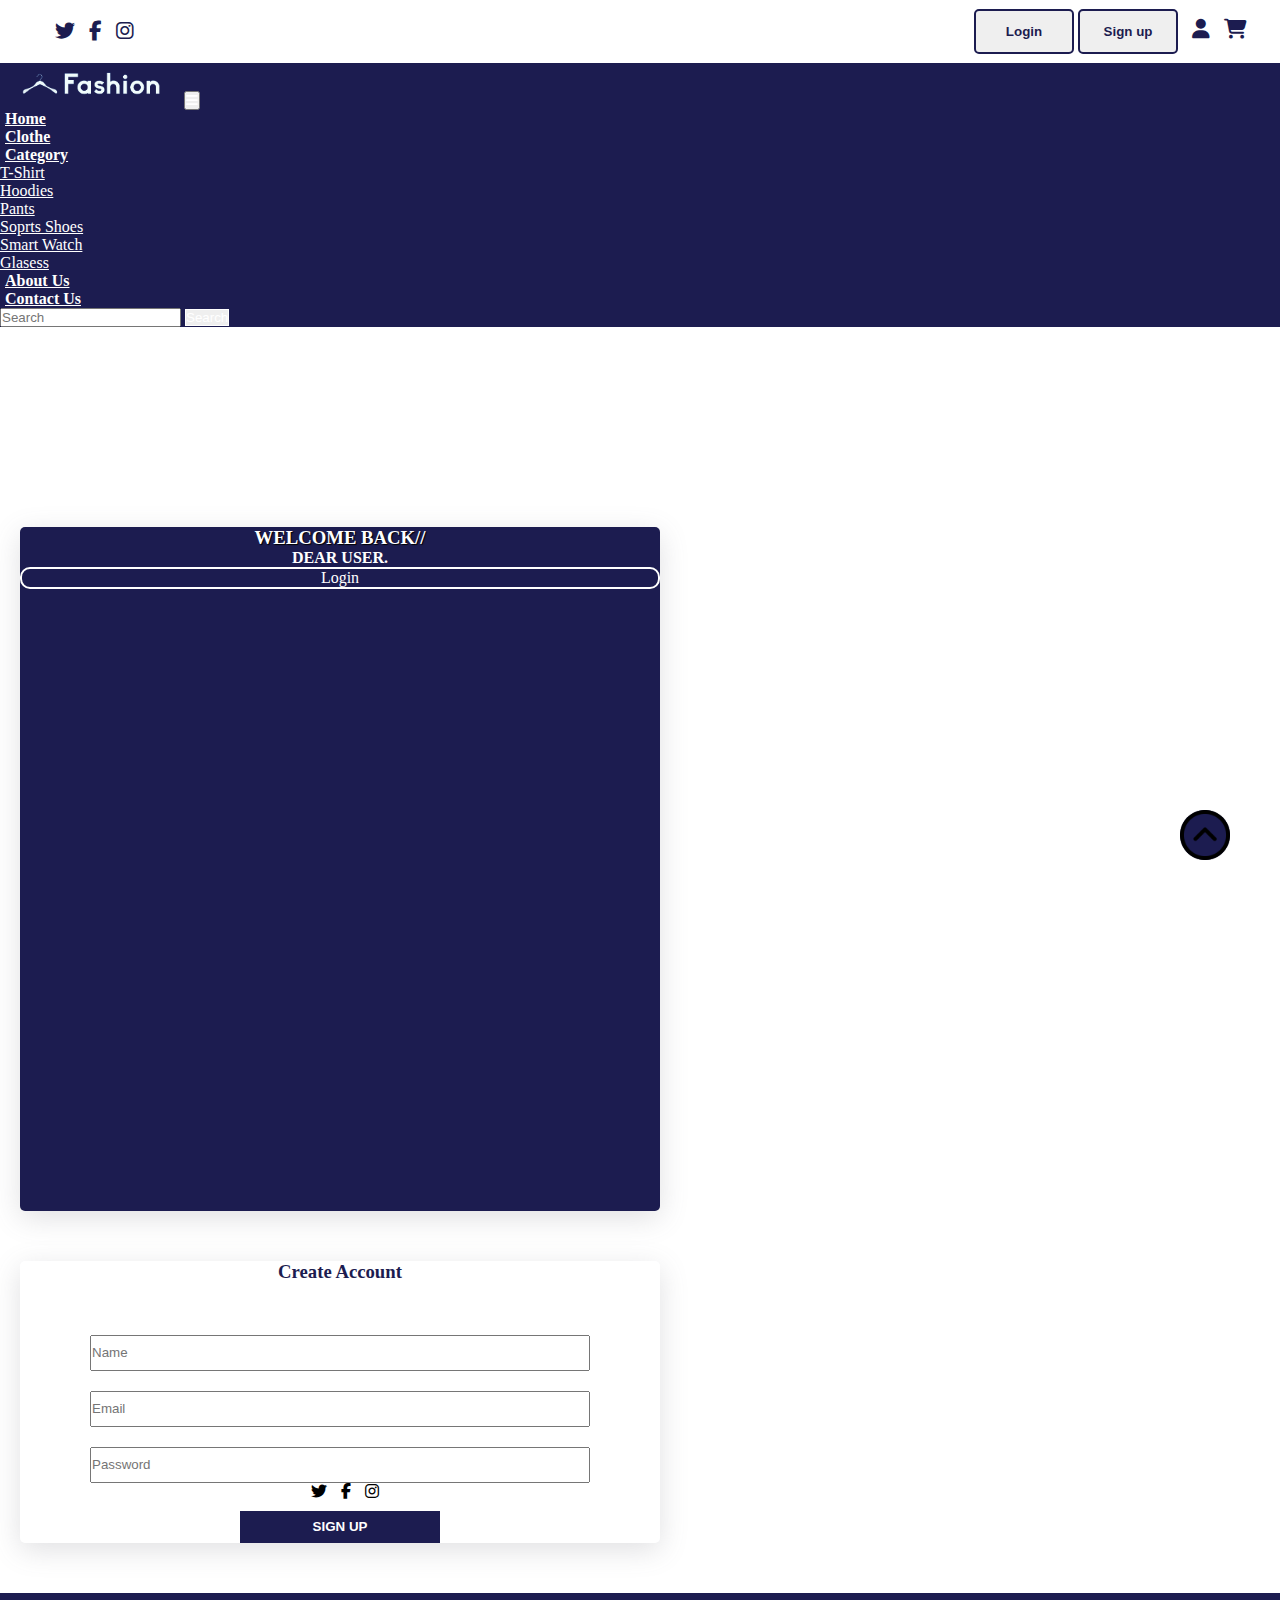
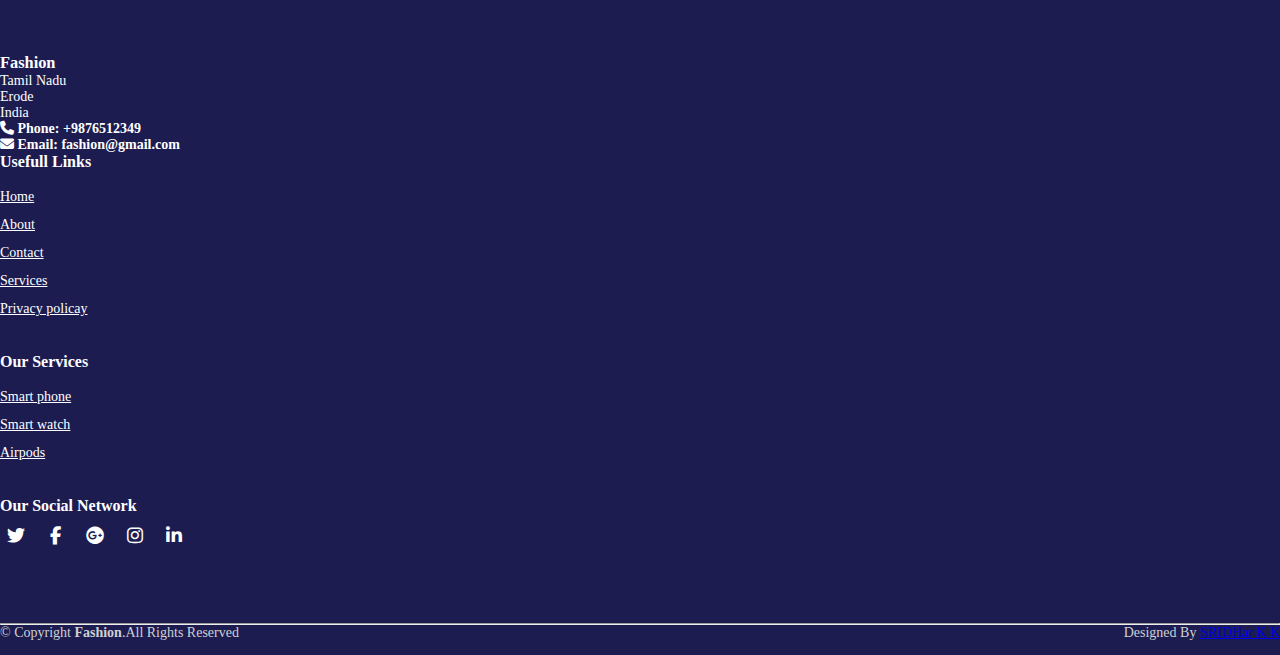
<file: FASHION EXP-1/FASHION/signup.html>
<!DOCTYPE html>
<html lang="en">
<head>
    <meta charset="UTF-8">
    <meta http-equiv="X-UA-Compatible" content="IE=edge">
    <meta name="viewport" content="width=device-width, initial-scale=1.0">
    <title>Fashion</title>
    <link rel="shortcut icon" type="image" href="./image/logo2.png">
    <link rel="stylesheet" href="style.css">
    <link rel="stylesheet" href="https://cdnjs.cloudflare.com/ajax/libs/font-awesome/6.2.0/css/all.min.css">
    <!-- bootstrap links -->
    <link href="https://cdn.jsdelivr.net/npm/bootstrap@5.0.2/dist/css/bootstrap.min.css" rel="stylesheet" integrity="sha384-EVSTQN3/azprG1Anm3QDgpJLIm9Nao0Yz1ztcQTwFspd3yD65VohhpuuCOmLASjC" crossorigin="anonymous">
    <!-- bootstrap links -->
    <!-- fonts links -->
    <link rel="preconnect" href="https://fonts.googleapis.com">
    <link rel="preconnect" href="https://fonts.gstatic.com" crossorigin>
    <link href="https://fonts.googleapis.com/css2?family=Roboto:wght@500&display=swap" rel="stylesheet">
    <!-- fonts links -->
</head>
<body>

    <!-- top navbar -->
    <div class="top-navbar">
        <div class="top-icons">
            <i class="fa-brands fa-twitter"></i>
            <i class="fa-brands fa-facebook-f"></i>
            <i class="fa-brands fa-instagram"></i>
        </div>
        <div class="other-links">
            <button id="btn-login"><a href="login.html">Login</a></button>
            <button id="btn-signup"><a href="signup.html">Sign up</a></button>

            <i class="fa-solid fa-user"></i>
            <i class="fa-solid fa-cart-shopping"></i>
        </div>
    </div>
    <!-- top navbar -->

        <!-- navbar -->
        <nav class="navbar navbar-expand-lg" id="navbar">
            <div class="container-fluid">
              <a class="navbar-brand" href="#"><img src="./image/logo.png" alt="" width="180px"></a>
              <button class="navbar-toggler" type="button" data-bs-toggle="collapse" data-bs-target="#navbarSupportedContent" aria-controls="navbarSupportedContent" aria-expanded="false" aria-label="Toggle navigation">
                <span><i class="fa-solid fa-bars" style="color: white;"></i></span>
              </button>
              <div class="collapse navbar-collapse" id="navbarSupportedContent">
                <ul class="navbar-nav me-auto mb-2 mb-lg-0">
                  <li class="nav-item">
                    <a class="nav-link active" aria-current="page" href="index.html">Home</a>
                  </li>
                  <li class="nav-item">
                    <a class="nav-link" href="clothe.html">Clothe</a>
                  </li>
                  <li class="nav-item dropdown">
                    <a class="nav-link dropdown-toggle" href="#" id="navbarDropdown" role="button" data-bs-toggle="dropdown" aria-expanded="false">
                      Category
                    </a>
                    <ul class="dropdown-menu" aria-labelledby="navbarDropdown" style="background-color: #1c1c50;">
                      <li><a class="dropdown-item" href="#">T-Shirt</a></li>
                      <li><a class="dropdown-item" href="#">Hoodies</a></li>
                      <li><a class="dropdown-item" href="#">Pants</a></li>
                      <li><a class="dropdown-item" href="#">Soprts Shoes</a></li>
                      <li><a class="dropdown-item" href="#">Smart Watch</a></li>
                      <li><a class="dropdown-item" href="#">Glasess</a></li>
                    </ul>
                  </li>
                  <li class="nav-item">
                    <a class="nav-link" href="about.html">About Us</a>
                  </li>
                <li class="nav-item">
                    <a class="nav-link" href="contact.html">Contact Us</a>
                  </li>
                </ul>
               
                <form class="d-flex">
                  <input class="form-control me-2" type="search" placeholder="Search" aria-label="Search">
                  <button class="btn btn-outline-success" type="submit" id="search-btn">Search</button>
                </form>
              </div>
            </div>
          </nav>
        <!-- navbar -->


        <!-- login -->
        <div class="container login">
            <div class="row">
                <div class="col-md-4" id="side1">
                    <h3>WELCOME BACK//</h3>
                    <p>DEAR USER.</p>
                    <div id="btn"><a href="login.html">Login</a></div>
                </div>
                <div class="col-md-8" id="side2">
                    <h3>Create Account</h3>
                    <div class="inp">
                        <input type="text" placeholder="Name" required>
                        <input type="email" placeholder="Email" required>
                        <input type="text" placeholder="Password" required>
                    </div>
                    <div class="icons">
                        <i class="fa-brands fa-twitter"></i>
                        <i class="fa-brands fa-facebook-f"></i>
                        <i class="fa-brands fa-instagram"></i>
                    </div>
                    <div id="login"><button>SIGN UP</button></div>
                </div>
            </div>
        </div>
        <!-- login -->









<!-- footer -->
<footer id="footer" style="margin-top: 50px;">
<div class="footer-top">
    <div class="container">
        <div class="row">
            <div class="col-lg-3 col-md-6 footer-content">
                <h3>Fashion</h3>
                <p>
                    Tamil Nadu <br>
                    Erode <br>
                    India <br>
                </p>
                <strong><i class="fas fa-phone"></i> Phone: <strong>+9876512349</strong></strong><br>
                <strong><i class="fa-solid fa-envelope"></i> Email: <strong>fashion@gmail.com</strong></strong>
            </div>
            <div class="col-lg-3 col-md-6 footer-links">
                <h4>Usefull Links</h4>
                <ul>
                  <li><a href="index.html">Home</a></li>
                  <li><a href="about.html">About</a></li>
                  <li><a href="contact.html">Contact</a></li>
                  <li><a href="#">Services</a></li>
                  <li><a href="#">Privacy policay</a></li>
                </ul>
            </div>
            <div class="col-lg-3 col-md-6 footer-links">
                <h4>Our Services</h4>
                <ul>
                    <li><a href="#">Smart phone</a></li>
                    <li><a href="#">Smart watch</a></li>
                    <li><a href="#">Airpods</a></li>
                </ul>
            </div>
            <div class="col-lg-3 col-md-6 footer-links">
                <h4>Our Social Network</h4>
                <div class="socail-links mt-3">
                    <a href="#" class="twiiter"><i class="fa-brands fa-twitter"></i></a>
                    <a href="#" class="twiiter"><i class="fa-brands fa-facebook-f"></i></a>
                    <a href="#" class="twiiter"><i class="fa-brands fa-google-plus"></i></a>
                    <a href="#" class="twiiter"><i class="fa-brands fa-instagram"></i></a>
                    <a href="#" class="twiiter"><i class="fa-brands fa-linkedin-in"></i></a>
                </div>
            </div>
        </div>
    </div>
</div>
<hr>
<div class="container py-4">
    <div class="copyright">
        &copy; Copyright <strong>Fashion</strong>.All Rights Reserved
    </div>
    <div class="credits">
        Designed By <a href="#">SRIDHar K K</a>
    </div>
</div>
</footer>
<!-- footer -->

<a href="#" class="arrow"><i><img src="./image/up-arrow.png" alt="" width="50px"></i></a>

    <script src="https://cdn.jsdelivr.net/npm/bootstrap@5.0.2/dist/js/bootstrap.bundle.min.js" integrity="sha384-MrcW6ZMFYlzcLA8Nl+NtUVF0sA7MsXsP1UyJoMp4YLEuNSfAP+JcXn/tWtIaxVXM" crossorigin="anonymous"></script>

</body>
</html>
</file>
<file: validate-form-main/style.css>
* {
    margin: 0;
    padding: 0;
    box-sizing: border-box;
  }
  
  body {
    background-color: #f2f2f2;
    font-family: Arial, sans-serif;
  }
  
  .container {
    width: 500px;
    margin: 50px auto;
    background-color: #fff;
    padding: 30px;
    border-radius: 10px;
    box-shadow: 0 5px 20px rgba(0, 0, 0, 0.1);
  }
  
  h2 {
    text-align: center;
    margin-bottom: 30px;
  }
  
  .form-group {
    margin-bottom: 20px;
  }
  
  label {
    display: block;
    font-weight: bold;
    margin-bottom: 5px;
  }
  
  input[type="text"],
  input[type="email"],
  input[type="password"] {
    width: 100%;
    padding: 10px;
    border-radius: 5px;
    border: 1px solid #ccc;
    font-size: 16px;
    margin-top: 5px;
  }
  
  button[type="submit"] {
    background-color: #00bcd4;
    color: #fff;
    border: none;
    border-radius: 5px;
    padding: 10px 20px;
    font-size: 16px;
    margin-top: 20px;
    cursor: pointer;
    transition: background-color 0.2s ease-in-out;
  }
  
  button[type="submit"]:hover {
    background-color: #0097a7;
  }
</file>
<file: FASHION EXP-1/FASHION/style.css>
*{
    margin: 0;
    padding: 0;
    box-sizing: border-box;
}
.top-navbar{
    width: 100%;
    height: 7vh;cyfyjyjfyjfyu
    background-color: #a9a9a926;
    display: flex;
    align-items: center;
    text-align: center;
    justify-content: space-between;
}
.top-icons{
    margin-left: 45px;
}
.top-icons i{
    font-size: 20px;
    color: #1c1c50;
    margin-left: 10px;
    cursor: pointer;
}
.other-links{
    margin-right: 33px;
}
.other-links i{
    color: #1c1c50;
    font-size: 20px;
    margin-left: 10px;
    cursor: pointer;
}
#btn-login{
    width: 100px;
    border: 2px solid #1c1c50;
    color: #1c1c50;
    font-weight: bold;
    border-radius: 5px;
    height: 5vh;
    transition: 0.5s ease;
    cursor: pointer;
}
#btn-login a{
    text-decoration: none;
    color: #1c1c50;
    transition: 0.5s ease;
}
#btn-login a:hover{
    background-color: #1c1c50;
    color: white;
}
#btn-login:hover{
    background-color: #1c1c50;
    color: white;
}
#btn-signup{
    width: 100px;
    border: 2px solid #1c1c50;
    color: #1c1c50;
    font-weight: bold;
    border-radius: 5px;
    height: 5vh;
    transition: 0.5s ease;
    cursor: pointer;
}
#btn-signup a{
    text-decoration: none;
    color: #1c1c50;
    transition: 0.5s ease;
}
#btn-signup a:hover{
    background-color: #1c1c50;
    color: white;
}
#btn-signup:hover{
    background-color: #1c1c50;
    color: white;
}
@media screen and (max-width:500px){
    .top-icons{
        margin-left: 30px;
    }
    .top-icons i{
        font-size: 15px;
    }
    .other-links i{
        font-size: 15px;
    }
    #btn-login{
        width: 60px;
        height: 5vh;
    }
    #btn-signup{
        width: 70px;
        height: 5vh;
    }
}
@media screen and (max-width:350px){
    .top-icons{
        margin-left: 10px;
    }
    .top-icons i{
        font-size: 10px;
    }
    .other-links{
        margin-right: 10px;
    }
    .other-links i{
        font-size: 10px;
    }
    #btn-login{
        width: 50px;
        height: 5vh;
        font-size: 13px;
    }
    #btn-signup{
        width: 60px;
        height: 5vh;
        font-size: 13px;
    }
}
@media screen and (max-width:350px){
    .top-icons{
        margin-left: 5px;
    }
    .top-icons i{
        font-size: 12px;
    }
    .other-links{
        margin-right: 10px;
    }
    .other-links i{
        font-size: 12px;
    }
    #btn-login{
        width: 40px;
        height: 5vh;
        font-size: 10px;
    }
    #btn-signup{
        width: 50px;
        height: 5vh;
        font-size: 10px;
    }
}
/* home section */
.home-section{
    width: 100%;
    height: 93vh;
    background-color: #a9a9a926;
}
/* navbar */
#navbar{
    background-color: #1c1c50;
    font-size: 16px;
    font-family: 'Roboto Slab', serif;
}
#navbar .nav-link{
    color: white;
    font-weight: bold;
    margin-left: 5px;
    transition: 0.5s ease;
}
#navbar .nav-link:hover{
    color: white;
    border-radius: 5px;
}
.dropdown li a{
    color: white;
}
#search-btn{
    color: white;
    border:  1px solid white;
}
#search-btn:hover{
    background-color: #1c1c50;
}
/* navbar */
/* home content */
.home{
    display: flex;
    align-items: center;
    justify-content: center;
    flex-wrap: wrap;
    position: relative;
    z-index: 0;
    font-family: 'Roboto Slab', serif;
}
.home .img{
    flex: 1 1 400px;
}
.home .img img{
    width: 100%;
}
.home .content{
    flex: 1 1 400px;
    margin-top: 30px;
}
.content h3{
    margin-left: 70px;
    font-size: 50px;
    text-shadow: 1px 1px 1px black;
    color: #1c1c50;
    font-weight: bold;
}
.content h3 span{
    font-size: 40px;
}
.content p{
    margin-left: 70px;
    color: #1c1c50;
}
.content #shopnow{
    margin-left: 70px;
    width: 200px;
    height: 38px;
    border: 2px solid #1c1c50;
    font-weight: bold;
    transition: 0.5s ease;
    cursor: pointer;
}
.content #shopnow:hover{
    background-color: #1c1c50;
    color: white;
}
@media screen and (max-width:800px){
    .content h3{
        margin-left: 50px;
        font-size: 40px;
    }
    .content p{
        margin-left: 50px;
    }
    .content #shopnow{
        margin-left: 50px;
    }
}
@media screen and (max-width:570px){
    .content h3{
        margin-left: 20px;
    }
    .content p{
        margin-left: 20px;
    }
    .content #shopnow{
        margin-left: 20px;
    }
}
@media screen and (max-width:799px){
    .home-section{
        height: 150vh;
    }
}
@media screen and (max-width:550px){
    .home-section{
        height: 100vh;
    }
}
/* home content */
/* home section */

/* top cards */
#top-cards{
    margin-top: 30px;
    font-family: 'Roboto Slab', serif;
}
#top-cards .card img{
    height: 60vh;
}
#top-cards h5{
    color: #1c1c50;
    font-weight: bold;
}
#top-cards button{
    width: 150px;
    height: 33px;
    font-weight: bold;
    letter-spacing: 3px;
    background: transparent;
    color: #1c1c50;
    border: 2px solid #1c1c50;
    transition: 0.5s ease;
    cursor: pointer;
}
#top-cards button:hover{
    background-color: #1c1c50;
    color: white;
}
/* top cards */

/* banner */
.banner{
    width: 100%;
    height: 50vh;
    margin-top: 50px;
    background-image: linear-gradient(rgba(0,0,0,0.3),rgba(0,0,0,0.3)), url(./image/banner.jpg);
}
.banner .content{
    text-align: center;
    padding-top: 100px;
}
.banner .content h1{
    color: white;
    text-shadow: 1px 1px 1px black;
    letter-spacing: 3px;
}
.banner .content p{
    color: white;
    text-shadow: 1px 1px 1px black;
    letter-spacing: 3px;
}
#bannerbtn button{
    width: 150px;
    height: 38px;
    background: transparent;
    color: white;
    border: 2px solid white;
    transition: 0.5s ease;
    cursor: pointer;
}
#bannerbtn button:hover{
    background-color: #1c1c50;
    border: none;
}
/* banner */
/* banner2 */
.banner2{
    width: 100%;
    height: 50vh;
    margin-top: 50px;
    background-image: linear-gradient(rgba(0,0,0,0.3),rgba(0,0,0,0.3)), url(./image/banner2.jpg);
}
.banner2 .content2{
    text-align: center;
    padding-top: 100px;
}
.banner2 .content2 h1{
    color: white;
    text-shadow: 1px 1px 1px black;
    letter-spacing: 3px;
}
.banner2 .content2 p{
    color: white;
    text-shadow: 1px 1px 1px black;
    letter-spacing: 3px;
}
#bannerbtn2 button{
    width: 150px;
    height: 38px;
    background: transparent;
    color: white;
    border: 2px solid white;
    transition: 0.5s ease;
    cursor: pointer;
}
#bannerbtn2 button:hover{
    background-color: #1c1c50;
    border: none;
}
/* banner2 */

/* product cards */
#product-cards{
    font-family: 'Roboto Slab', serif;
    margin-top: 100px;
}
#product-cards .card{
    box-shadow: rgba(100,100,111,0.2) 0px 7px 29px 0px;
}
#product-cards h1{
    margin-top: 30px;
    color: #1c1c50;
    text-shadow: 1px 1px 1px black;
}
#product-cards h3{
    letter-spacing: 3px;
    color: #1c1c50;
    text-shadow: 0px 1px 1px black;
    font-weight: bold;
}
#product-cards h5 span{
    float: right;
    color: #1c1c50;
    cursor: pointer;
}
.checked{
    color: rgb(255, 187, 0);
}
#viewmorebtn{
    display: flex;
    justify-content: center;
    margin: auto;
    text-decoration: none;
    margin-top: 30px;
    width: 200px;
    height: 32px;
    color: #1c1c50;
    letter-spacing: 5px;
    font-weight: bold;
    background: transparent;
    border: 2px solid #1c1c50;
    transition: 0.5s ease;
}
#viewmorebtn:hover{
    background-color: #1c1c50;
    color: white;
}
/* product cards */






/* offer */
#offer{
    margin-top: 50px;
}
#offer i{
    font-size: 60px;
    color: #1c1c50;
}
/* offer */

/* footer */
#footer{
    padding: 0 0 30px 0;
    color: #d0d0d0;
    font-size: 14px;
    background: #1c1c50;
    font-family: 'Roboto Slab', serif;
}
#footer .footer-top{
    padding: 60px 0 30px;
    background: #1c1c50;
    color: white;
}
#footer .footer-top .footer-contact h3{
    color: white;
    text-shadow: 1px 1px 1px black;
}
#footer .footer-top .footer-contact h4{
    font-size: 22px;
    margin:  0 0 300px 0;
    padding: 2px 0 2px 0;
    line-height: 1;
    font-weight: 700;
}
#footer .footer-top .footer-contact p{
    font-size: 14px;
    margin: 0;
    color: white;
    line-height: 1;
    font-weight: 700;
}
#footer .footer-top h4{
    font-size: 16px;
    font-weight: bold;
    position: relative;
    padding-bottom: 12px;
}
#footer .footer-top .footer-links{
    margin-bottom: 30px;
}
#footer .footer-top .footer-links ul{
    list-style: none;
    padding: 0;
    margin: 0;
}
#footer .footer-top .footer-links ul li{
    padding-right: 10px 0;
    display: flex;
    align-items: center;
}
#footer .footer-top .footer-links ul li:first-child{
    padding: 0;
}
#footer .footer-top .footer-links ul li a{
    color: white;
    line-height: 2;
}
#footer .footer-top .socail-links a{
    font-size: 18px;
    display: inline-block;
    color: white;
    line-height: 1;
    padding-right: 4px;
    border-radius: 50px;
    text-align: center;
    width: 36px;
    height: 36px;
    transition: 0.5s ease;
}
#footer .copyright{
    text-align: center;
    float: left; 
}
#footer .credits{
    float: right;
    text-align: center;
}
/* footer */
html{
    scroll-behavior: smooth;
}
.arrow{
    position: fixed;
    background-color: #1c1c50;
    border-radius: 50px;
    height: 50px;
    bottom: 40px;
    right: 50px;
    text-decoration: none;
    align-items: center;
    line-height: 50px;
}

/* login */
.login{
    width: 50%;
    margin: 20px;
    font-family: 'Roboto Slab', serif;
}
#side1{
    background-color: #1c1c50;
    height: 76vh;
    border-radius: 5px;
    box-shadow: rgba(100,100,111,0.2) 0px 7px 29px 0px;
}
#side1 h3{
    color: white;
    font-weight: bold;
    text-shadow: 1px 1px 1px black;
    margin-top: 200px;
    align-items: center;
    text-align: center;
}
#side1 p{
    color: white;    
    font-weight: bold;
    align-items: center;
    text-align: center;
}
#btn{
    align-items: center;
    text-align: center;
    border: 2px solid white;
    border-radius: 10px;
}
#btn a{
    text-decoration: none;
    color: white;
}
#side2{
    background-color: white;
    border-radius: 5px;
    box-shadow: rgba(100,100,111,0.2) 0px 7px 29px 0px;
    align-items: center;
    text-align: center;
}
#side2 h3{
    margin-top: 50px;
    color: #1c1c50;
    font-weight: bold;
}
#side2 .inp{
    margin-top: 32px;
}
#side2 input{
    width: 500px;
    margin-top: 20px;
    height: 36px;
    align-items: center;
}
#side2 p{
    margin-top: 20px;
    cursor: pointer;
}
#side2 .icons i{
    margin-left: 10px;
    cursor: pointer;
}
#login{
    margin-top: 10px;
}
#login button{
    width: 200px;
    height: 32px;
    color: white;
    background-color: #1c1c50;
    border: none;
    font-weight: bold;
}
@media screen and (max-width:992px){
    #side2 input{
        width: 300px;
    }
}
@media screen and (max-width:330x){
    #side2 input{
        width: 200px;
    }
}
/* login */

/* about */
#about{
    margin-top: 50px;
}
#about h1{
    text-align: center;    
    font-weight: bold;
    color: #1c1c50;
}
/* about */

/* contact */
#contact{
    margin-top: 50px;
}
#contact h1{
    color: #1c1c50;
    text-shadow: 0px 0px 1px black;
}
#contact .card{
    height: 80px;
    margin-top: 20px;
    box-shadow: rgba(100,100,111,0.2) 0px 7px 29px 0px;
}
#contact .card i{
    margin-top: 10px;
    margin-left: 10px;
    font-size: 15px;
    color: #1c1c50;
    font-weight: bold;
    letter-spacing: 3px;
}
#contact .card h6{
    margin-left: 10px;
    margin-top: 10px;
    letter-spacing: 3px;
    font-weight: bold;
    color: #1c1c50;
}#messagebtn button{
    margin-top: 30px;
    width: 200px;
    height: 33px;
    background: transparent;
    border: 2px solid #1c1c50;
    color: #1c1c50;
    font-weight: bold;
    letter-spacing: 3px;
    transition: 0.5s ease;
}
#messagebtn button:hover{
    background-color: #1c1c50;
    color: white;
}
/* contact */
</file>
